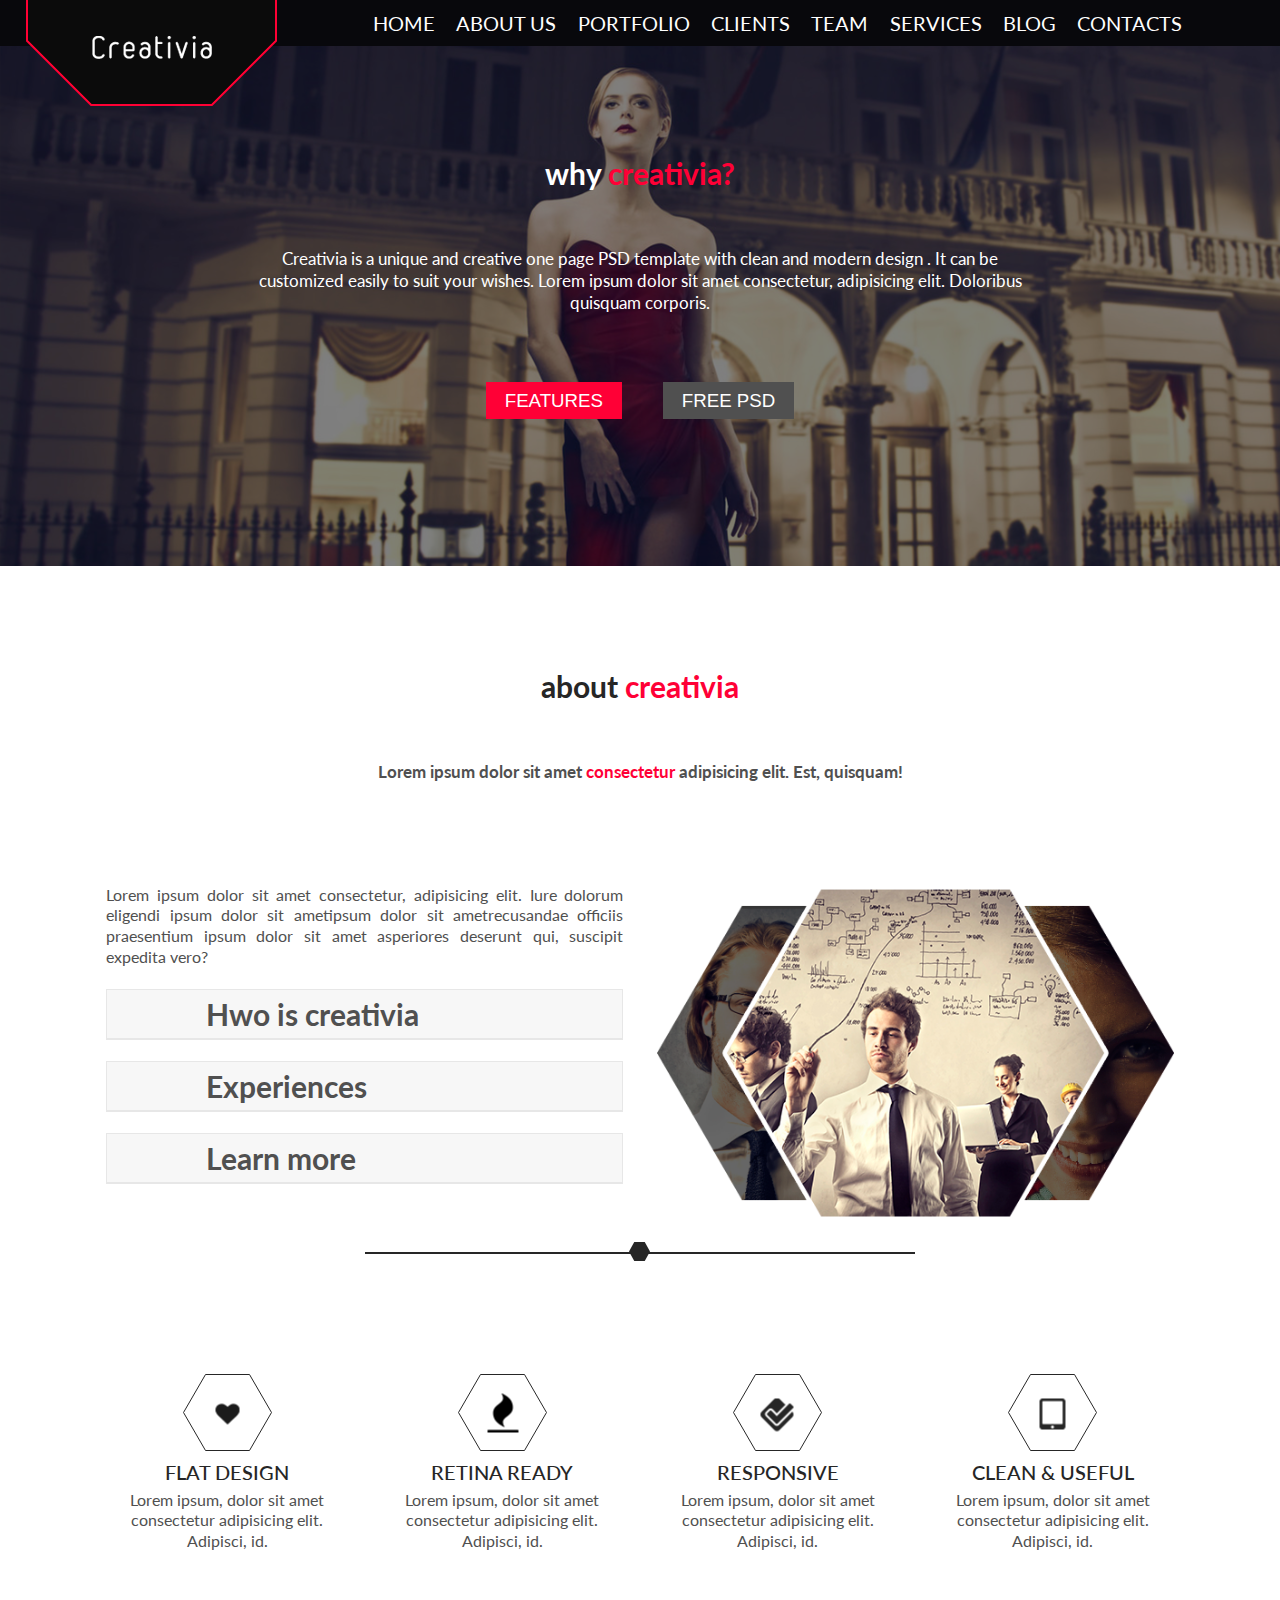
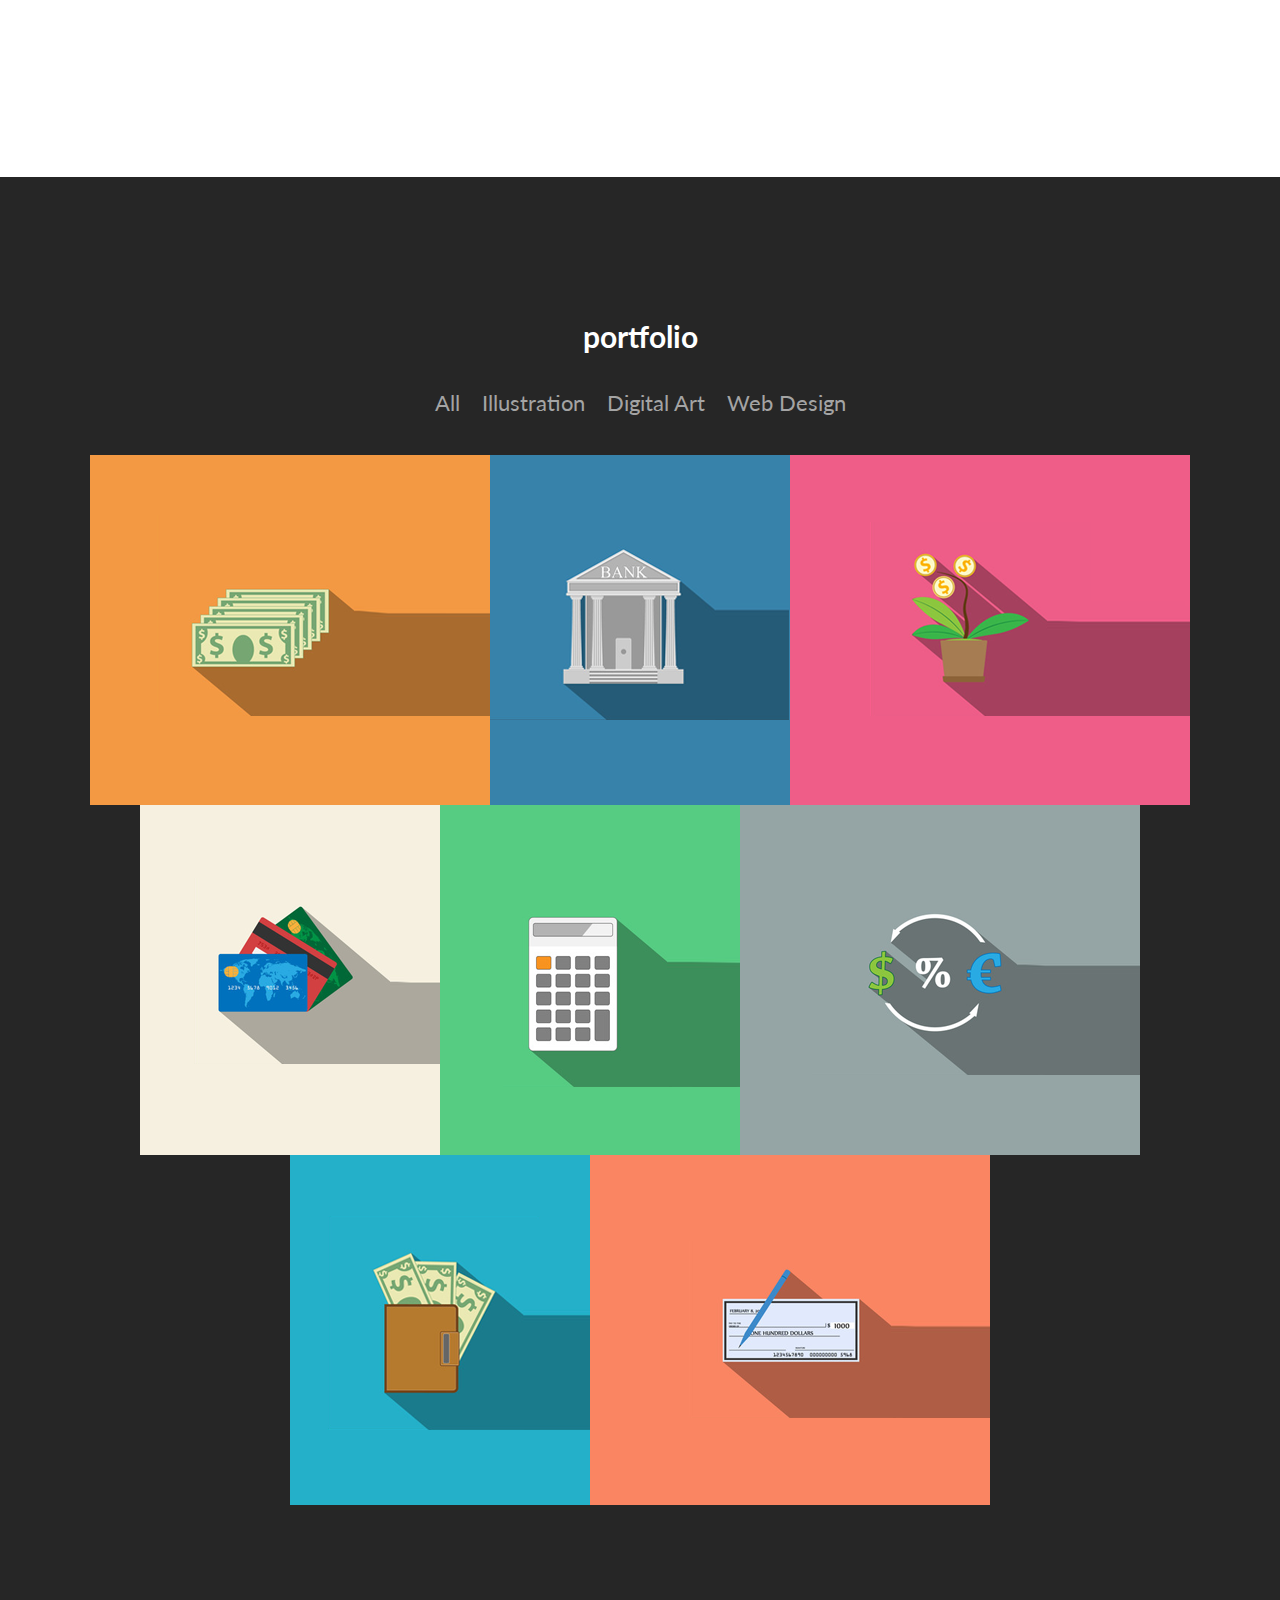
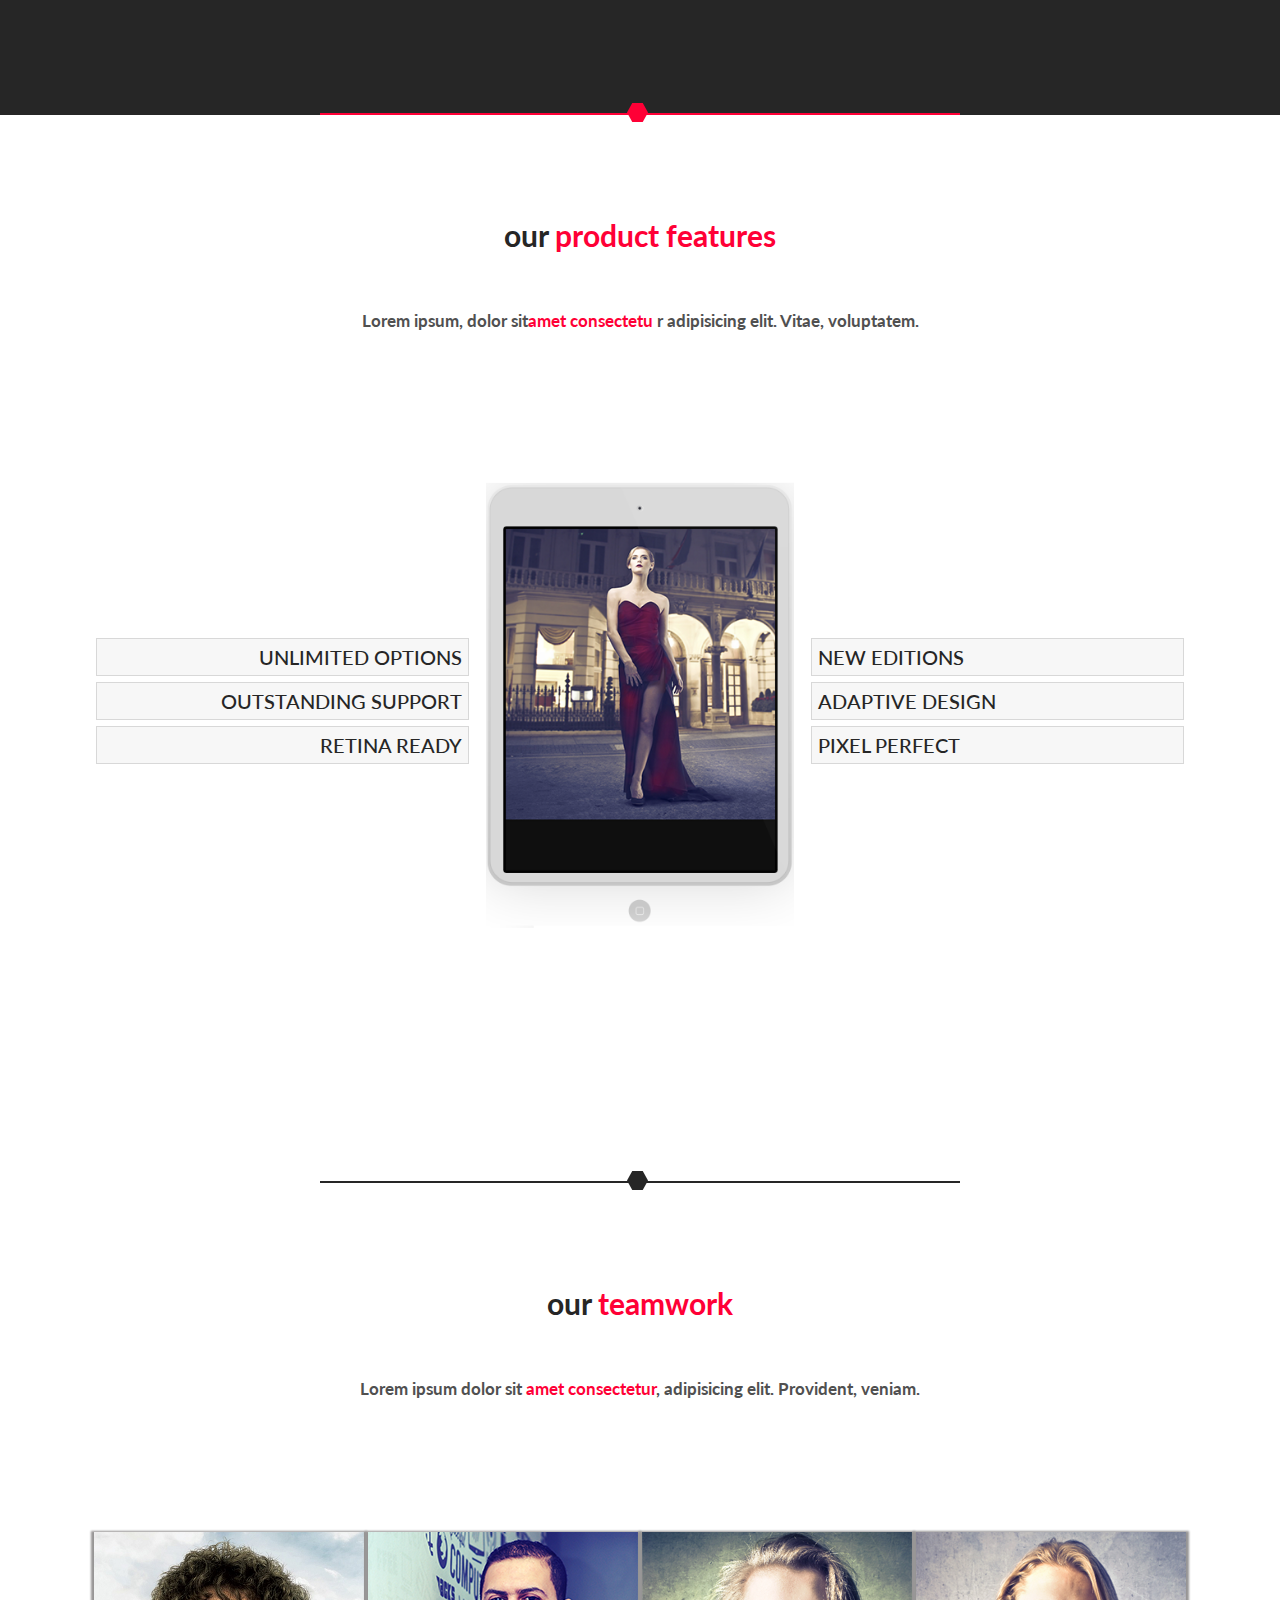
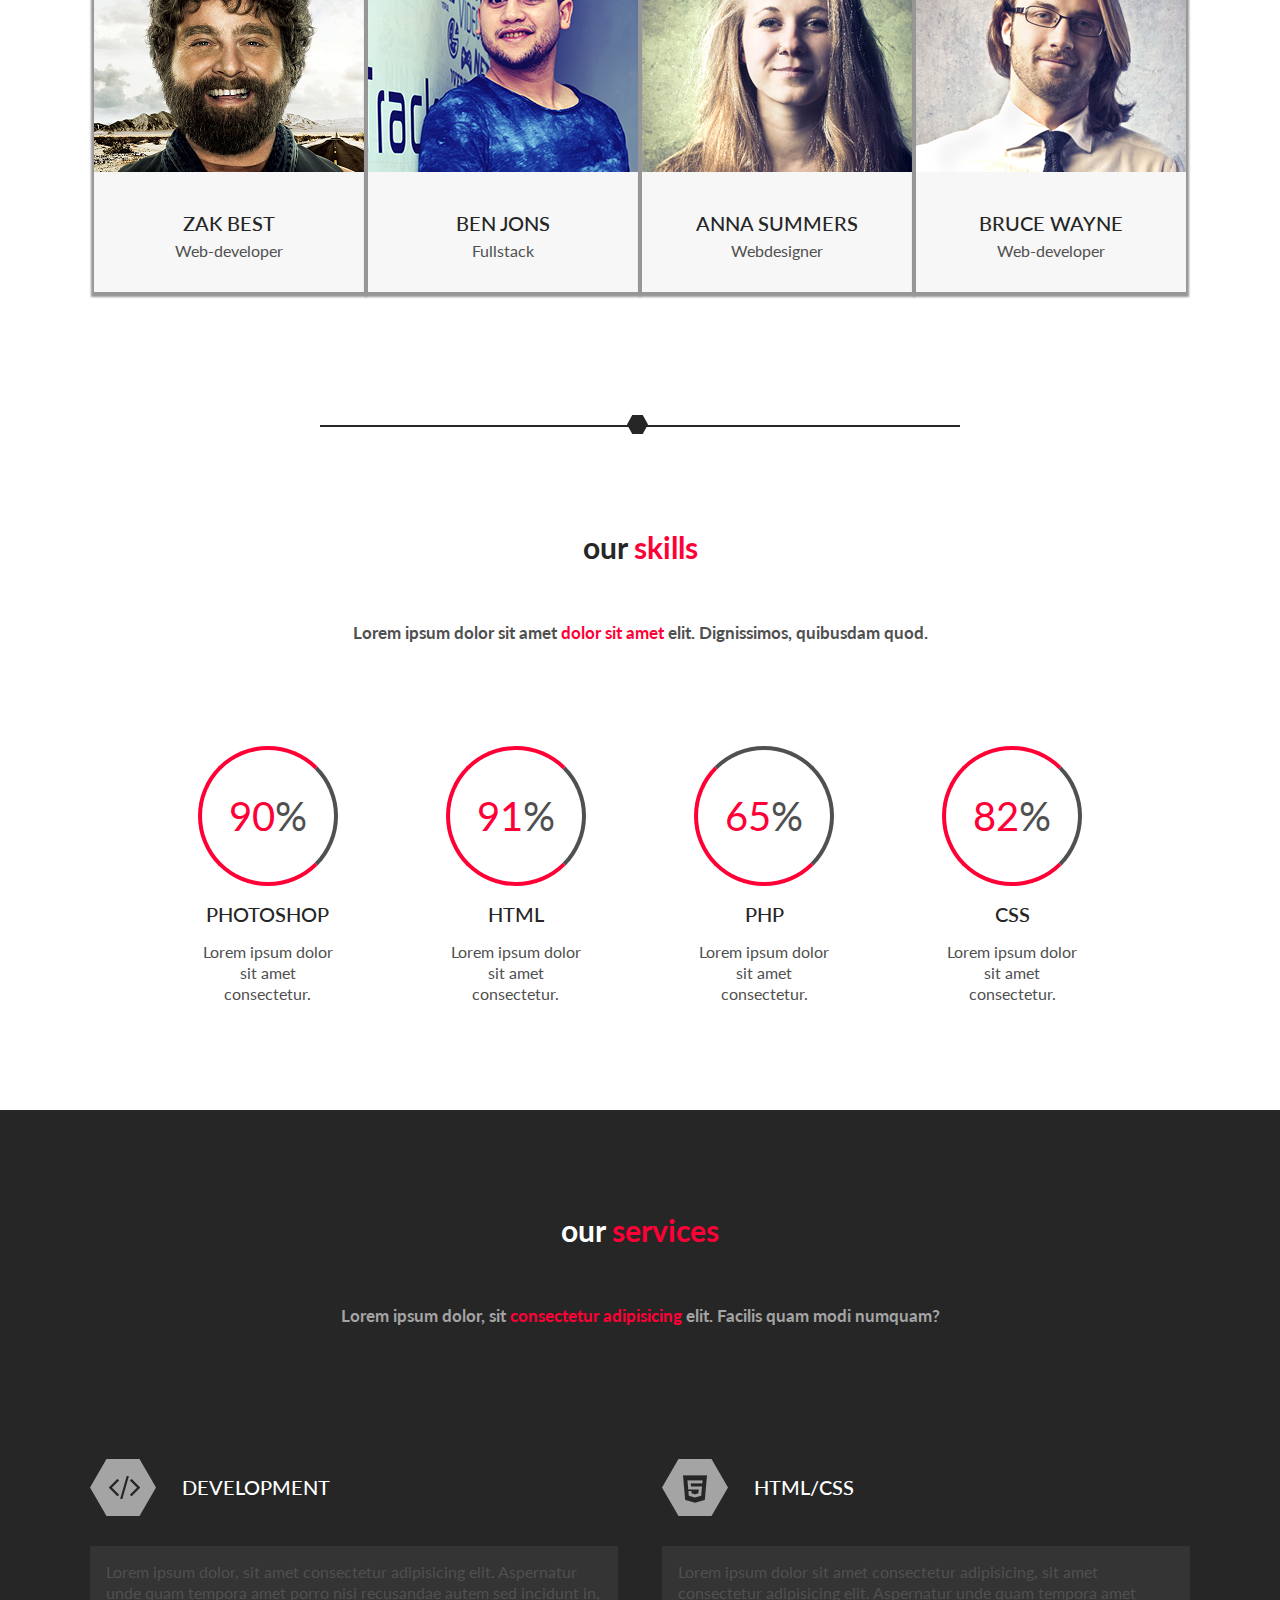
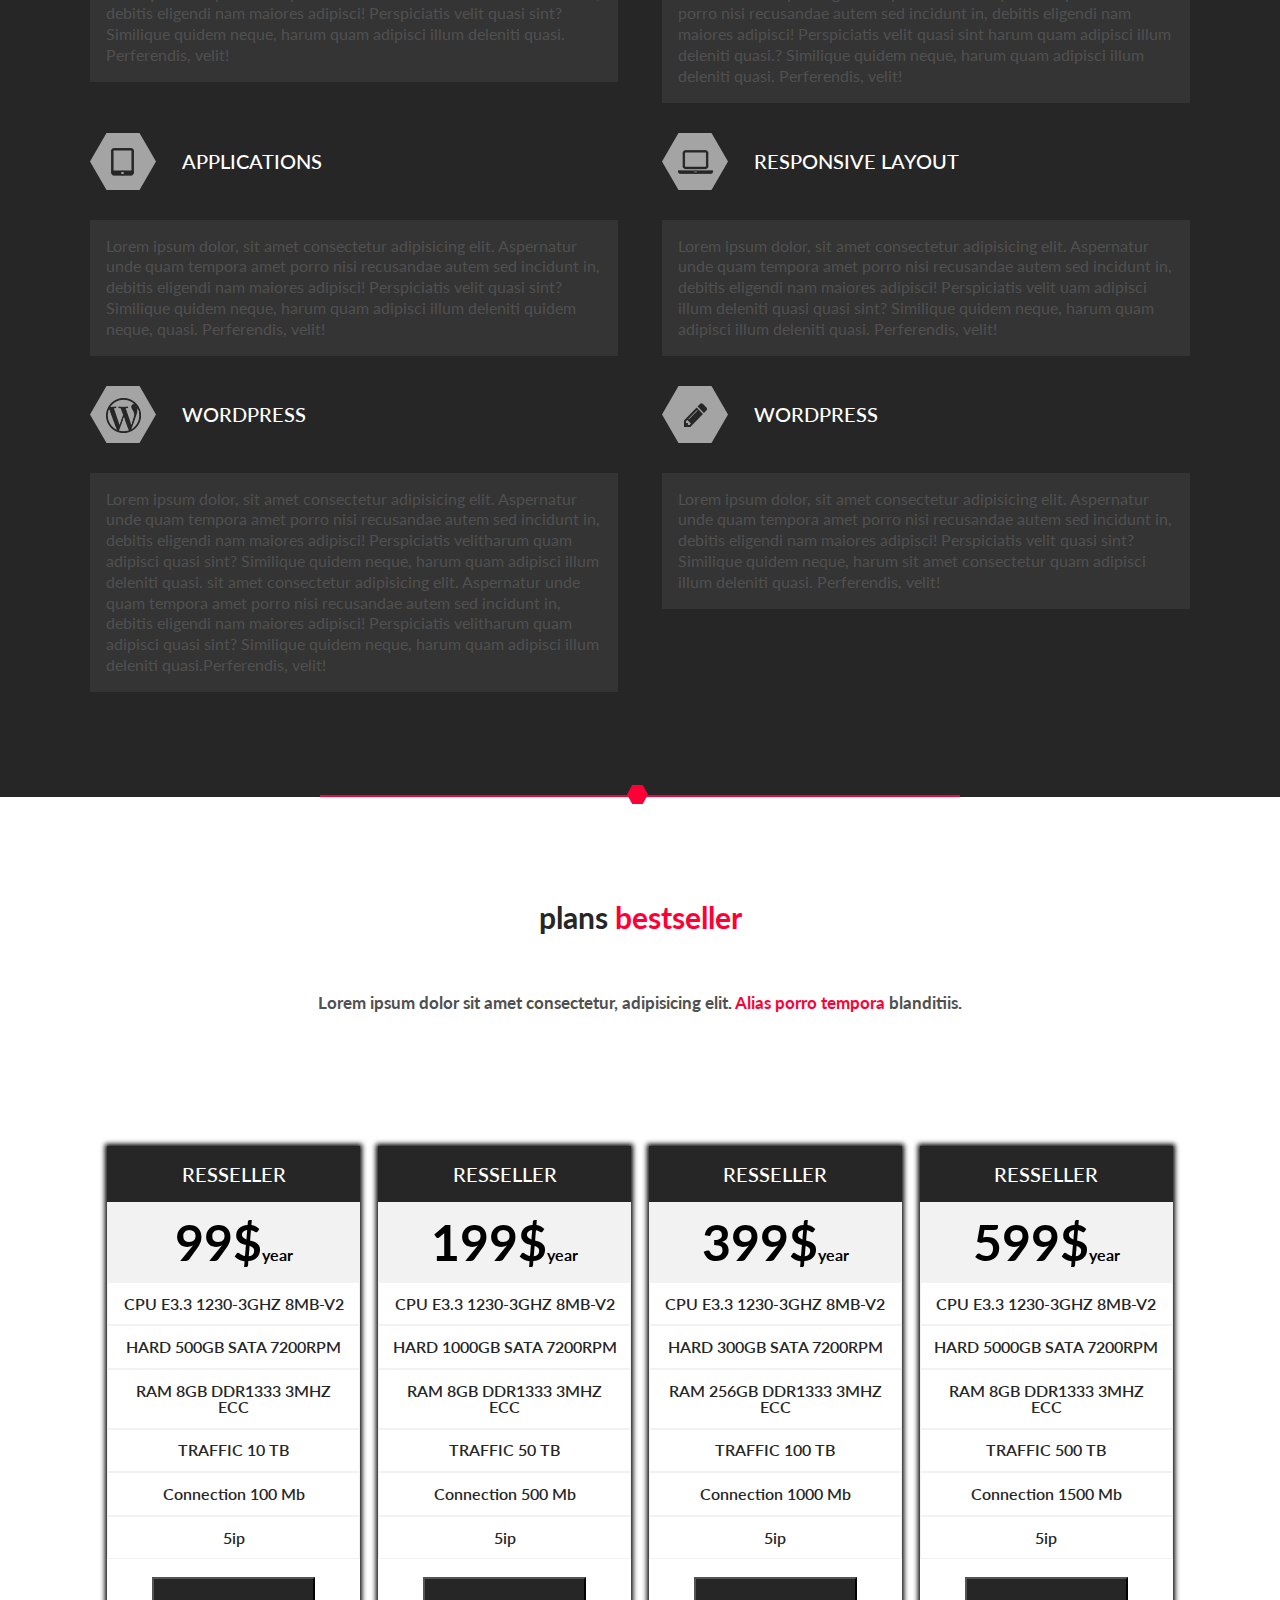
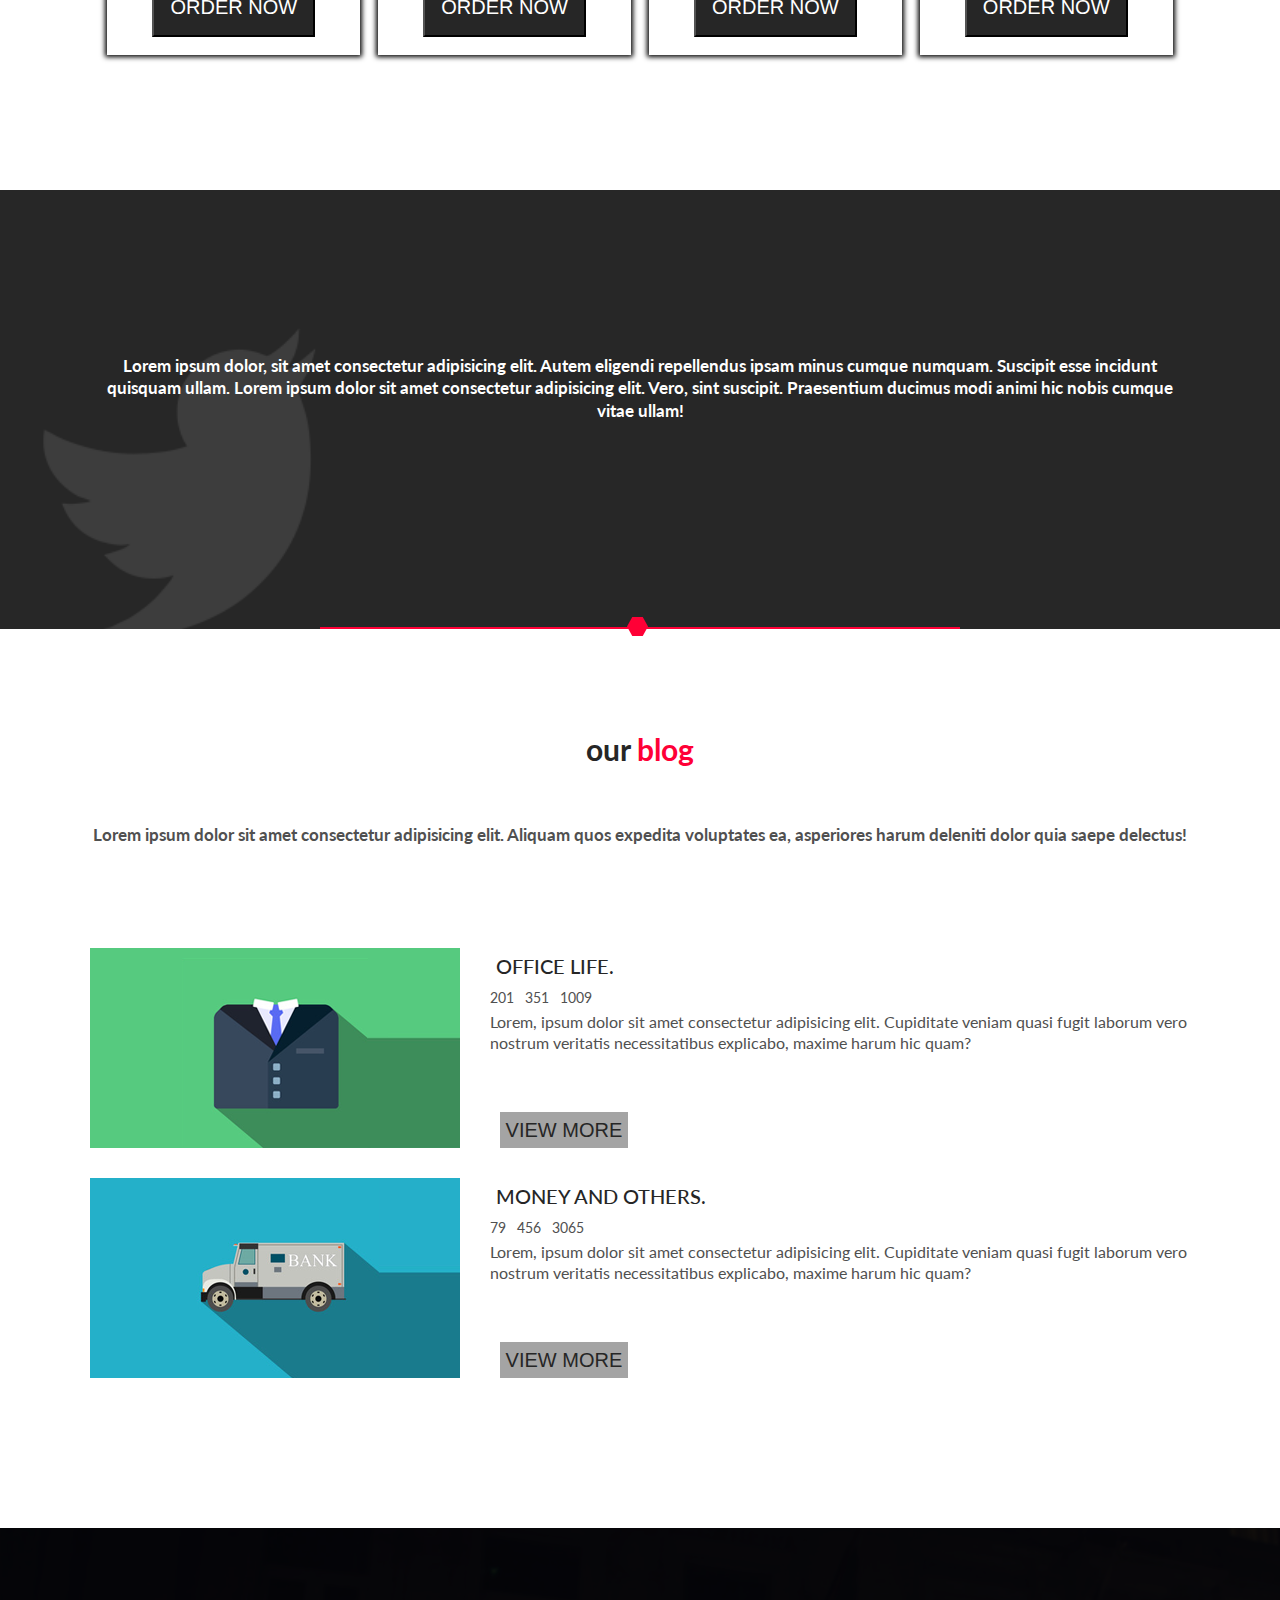
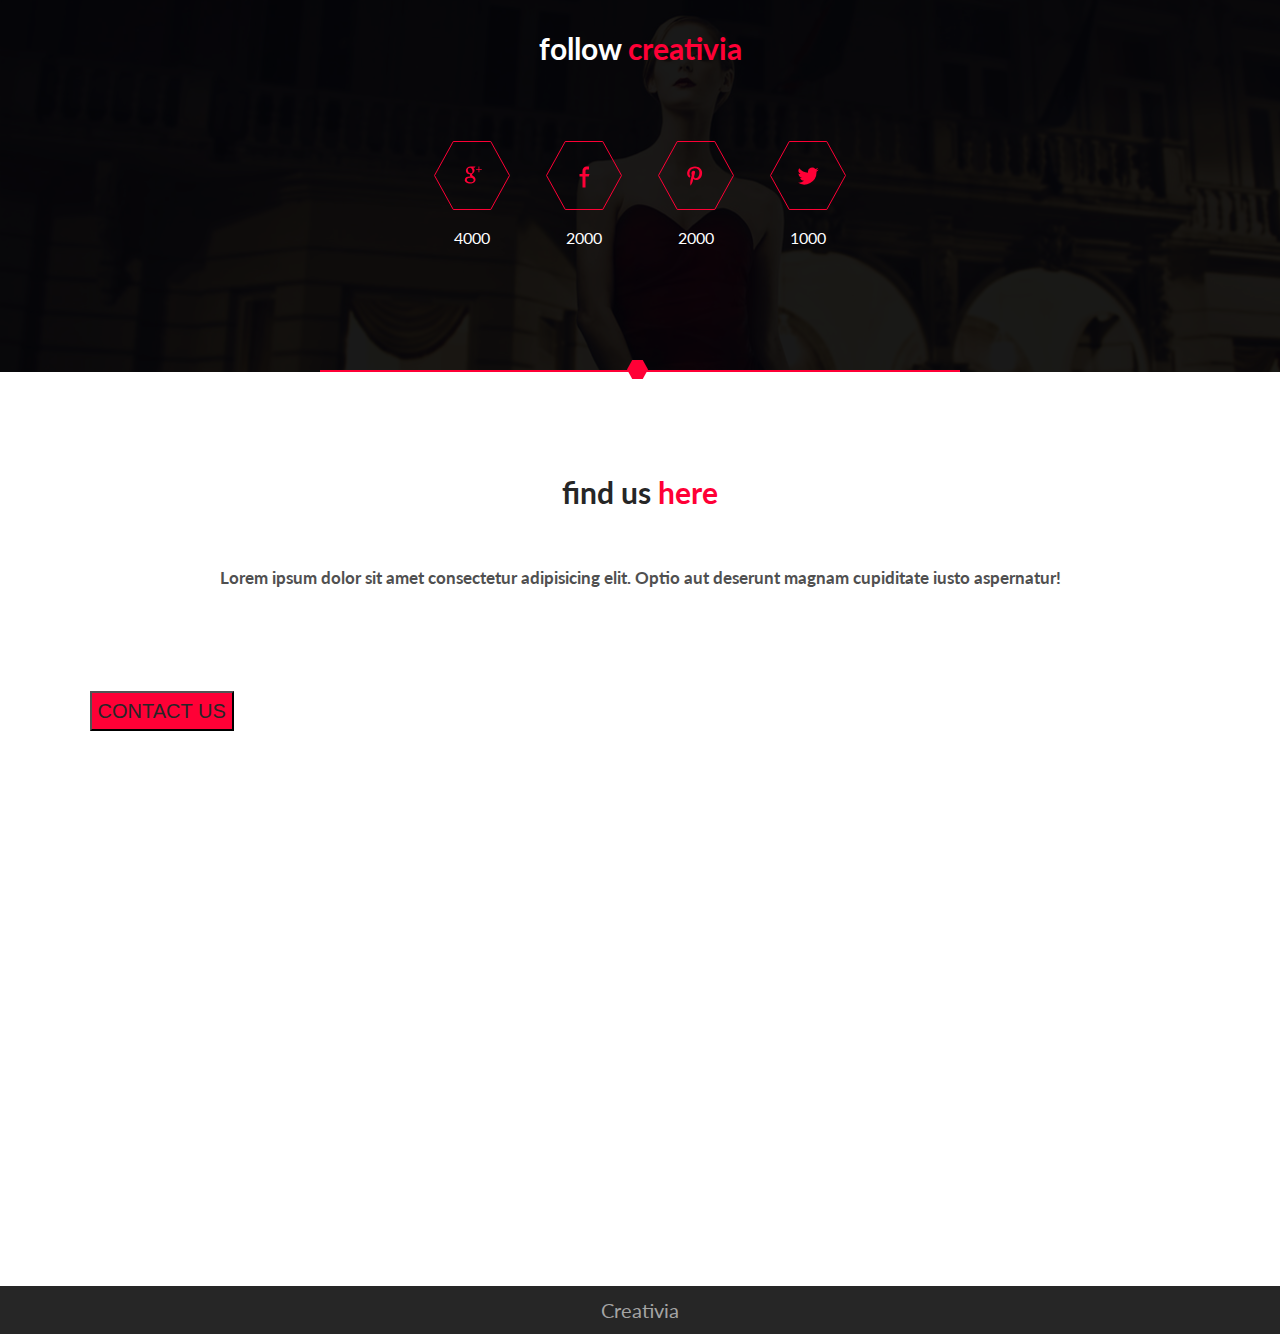
<file: index.html>
<!DOCTYPE html>
<html lang="en">

<head>
    <meta charset="UTF-8">
    <meta name="viewport" content="width=device-width, initial-scale=1.0">
    <link rel="stylesheet" href="https://use.fontawesome.com/releases/v5.15.1/css/all.css"
        integrity="sha384-vp86vTRFVJgpjF9jiIGPEEqYqlDwgyBgEF109VFjmqGmIY/Y4HV4d3Gp2irVfcrp" crossorigin="anonymous">
        <link rel="preconnect" href="https://fonts.gstatic.com">
        <link href='http://fonts.googleapis.com/css?family=Lato&subset=latin,latin-ext' rel='stylesheet' type='text/css'>
        <link rel="preconnect" href="https://fonts.gstatic.com">
        <link href="https://fonts.googleapis.com/css2?family=Roboto&display=swap" rel="stylesheet">
        <link rel="stylesheet" href="./css/main.min.css">
    <title>Creativia</title>
</head>

<body>
        <header class="header">
    <div class="header__container wrapper"> 
        <div class="logo">
            <img class='logo__img' src="./img/logo.png" alt="">
          
        </div>

        <nav class="navigation-menu">
            <div class='navigation-menu__burger ' id='burger'><i class="fas fa-bars"></i></div>
            <ul class="navigation-items hide" id="nav">
                <li class="navigation-items__link"><a class='link' href="#">Home</a></li>
                <li class="navigation-items__link"><a class='link' href="#">About us</a></li>
                <li class="navigation-items__link"><a class='link' href="#">Portfolio</a></li>
                <li class="navigation-items__link"><a  class='link' href="#">Clients</a></li>
                <li class="navigation-items__link"><a class='link' href="#">Team</a></li>
                <li class="navigation-items__link"><a class='link' href="#">Services</a></li>
                <li class="navigation-items__link"><a class='link' href="#">Blog</a></li>
                <li class="navigation-items__link"><a class='link' href="#">Contacts</a></li>
            </ul>
        </nav>
    </div>

</header>
        <main>
            <section class="poster">

    
        <class class="wrapper poster__wrapper">
            <div class="poster__info">
                <h2 class="poster__title title">Why <span class="text-accent">creativia?</span>
                </h2>
                <div class='poster__block-text'>
                    <span>
                        <i class="fas fa-arrow-left arrow"></i>
                    </span>
                    <p class="poster__text title-text">
                        Creativia is a unique and creative one page PSD template with clean and modern design . It can
                        be
                        customized easily to suit your wishes. Lorem ipsum dolor sit amet consectetur, adipisicing elit.
                        Doloribus quisquam corporis.
                    </p>
                    <span><i class="fas fa-arrow-right arrow"></i></span>
                </div>
                <div class="poster__buttons">
                    <button class='poster__btn' id="button1">Features</button>
                    <button class='poster__btn' id="button2">Free PSD</button>
                </div>
            </div>
    </div>
</section>
            <section class="creativia">
    <div class="wrapper">
        <div class="creativia-container">
            <h2 class="title">About <span class='text-accent'>creativia</span> </h2>
            <p class="title-text">
                Lorem ipsum dolor sit amet <span class='text-accent'>consectetur</span> adipisicing elit. Est, quisquam!
            </p>

            <div class="info-menu section-separator-general">
                <ul class="menu" id='creativiaTextInfo'>
                    <li>
                        <p class="menu__text-info text">Lorem ipsum dolor sit amet consectetur, adipisicing elit. Iure
                            dolorum
                            eligendi ipsum dolor sit ametipsum dolor sit ametrecusandae officiis praesentium ipsum dolor
                            sit amet asperiores deserunt qui, suscipit expedita vero?</p>
                    </li>
                    <li class="menu__items">
                        <h4 class="menu__title"><span class="menu__sign"><i class="fas fa-plus-circle"></i>
                                <i class="fas fa-minus-circle display"></i></span> Hwo is creativia</h4>
                        <p class="menu__text-info text display">Lorem ipsum dolor sit amet consectetur adipisicing elit. Laboriosam
                            perferendis rerum fugit
                            sequi voluptates impedit nulla sit sunt ut voluptatibus.</p>
                    </li>
                    <li class="menu__items">
                        <h4 class="menu__title"><span class="menu__sign"><i class="fas fa-plus-circle"></i>
                                <i class="fas fa-minus-circle display"></i></span> Experiences</h4>
                        <p class="menu__text-info text display">Lorem ipsum dolor sit amet consectetur adipisicing elit. Laboriosam
                            perferendis rerum fugit
                            sequi voluptates impedit nulla sit sunt ut voluptatibus.</p>
                    </li>
                    <li class="menu__items">
                        <h4 class="menu__title"><span class="menu__sign"><i class="fas fa-plus-circle"></i>
                                <i class="fas fa-minus-circle display"></i></span> Learn more</h4>
                        <p class="menu__text-info text display">Lorem ipsum dolor sit amet consectetur adipisicing elit. Laboriosam
                            perferendis rerum fugit
                            sequi voluptates impedit nulla sit sunt ut voluptatibus.</p>
                    </li>

                </ul>

                <div class="info-menu__images">
                    <img class="info-menu__images__pic1" src="./img/pictures.png" alt="pic3">
                </div>
  </div>
                <ul class="menu-icons">
                    <li class="menu-icons__items">
                        <a href="#">
                        <svg id="Группа_1" data-name="Группа 1" xmlns="http://www.w3.org/2000/svg" xmlns:xlink="http://www.w3.org/1999/xlink" width="89" height="77" viewBox="0 0 89 77">
                            <defs>
                              <style>
                                .cls-4 {
                                  fill: #fff;
                                  stroke: #262626;
                                  stroke-linejoin: round;
                                  stroke-width: 1px;
                                  fill-rule: evenodd;
                                }
                              </style>
                            </defs>
                            <path id="Shape_2_копия" data-name="Shape 2 копия" class="cls-4" d="M1316,1511l-22-38,22-38h44l22,38-22,38h-44Z" transform="translate(-1293.5 -1434.5)"/>
                            <image id="_4_копия" data-name="4 копия" x="32.5" y="29.5" width="24" height="21" xlink:href="[data-uri]"/>
                        
                        </svg>
                    </a>
 <h4 class='menu-icons__title heading-link'>Flat design</h4>
                         <p class="menu-icons__text text">Lorem ipsum, dolor sit amet consectetur adipisicing elit. Adipisci, id.</p>
                    </li>
                    <li class="menu-icons__items">
                        <a href="#">
                        <svg id="icon" xmlns="http://www.w3.org/2000/svg" xmlns:xlink="http://www.w3.org/1999/xlink"
                            width="89" height="77" viewBox="0 0 89 77">
                            <defs>
                                <style>
                                    .cls-4 {
                                        fill: #fff;
                                        stroke: #262626;
                                        stroke-linejoin: round;
                                        stroke-width: 1px;
                                        fill-rule: evenodd;
                                    }
                                </style>
                            </defs>
                            <path class="cls-4" d="M1128,1642l-22-38,22-38h44l22,38-22,38h-44Z"
                                transform="translate(-1105.5 -1565.5)" />
                            <image id="_1" data-name="1" x="29.5" y="19.5" width="31" height="39"
                                xlink:href="[data-uri]" />
                        </svg>
                    </a>
                        <h4 class='menu-icons__title heading-link'>Retina ready</h4>
                        <p class="menu-icons__text text">Lorem ipsum, dolor sit amet consectetur adipisicing elit. Adipisci, id.</p>
                    </li>

                    <li class="menu-icons__items">
                        <a href="#">
                        <svg id="icon_" data-name="icon " xmlns="http://www.w3.org/2000/svg"
                            xmlns:xlink="http://www.w3.org/1999/xlink" width="89" height="77" viewBox="0 0 89 77">
                            <defs>
                                <style>
                                    .cls-4 {
                                        fill: #fff;
                                        stroke: #262626;
                                        stroke-linejoin: round;
                                        stroke-width: 1px;
                                        fill-rule: evenodd;
                                    }
                                </style>
                            </defs>
                            <path class="cls-4" d="M532,1642l-22-38,22-38h44l22,38-22,38H532Z"
                                transform="translate(-509.5 -1565.5)" />
                            <image id="_3" data-name="3" x="27.5" y="24.5" width="33" height="33"
                                xlink:href="[data-uri]" />
                        </svg>
                    </a>
                        <h4 class='menu-icons__title heading-link'>Responsive</h4>
                        <p class="menu-icons__text text">Lorem ipsum, dolor sit amet consectetur adipisicing elit. Adipisci, id.</p>
                    </li>
                    <li class="menu-icons__items">
                        <a href="#">
                        <svg id="icon" xmlns="http://www.w3.org/2000/svg" xmlns:xlink="http://www.w3.org/1999/xlink"
                            width="89" height="77" viewBox="0 0 89 77">
                            <defs>
                                <style>
                                    .cls-4 {
                                        fill: #fff;
                                        stroke: #262626;
                                        stroke-linejoin: round;
                                        stroke-width: 1px;
                                        fill-rule: evenodd;
                                    }
                                </style>
                            </defs>
                            <path class="cls-4" d="M827,1642l-22-38,22-38h44l22,38-22,38H827Z"
                                transform="translate(-804.5 -1565.5)" />
                            <image id="_2" data-name="2" x="31.5" y="24.5" width="26" height="31"
                                xlink:href="[data-uri]" />
                        </svg>
                    </a>
                        <h4 class='menu-icons__title heading-link'><a href="#">Clean & Useful</a></h4>
                        <p class="menu-icons__text text">Lorem ipsum, dolor sit amet consectetur adipisicing elit. Adipisci, id.</p>
                    </li>
                </ul>
          

        </div>


    </div>
</section>
            <section class="portfolio section-separator-accent">
    <div class="wrapper">
        <h2 class='portfolio__title title'>portfolio</h2>
        <ul class="portfolio__menu">
            <li class="portfolio__menu-items"> <a class='link'href="#">All</a></li>
            <li class="portfolio__menu-items"> <a class='link' href="#">Illustration</a></li>
            <li class="portfolio__menu-items"> <a class='link' href="#">Digital Art</a></li>
            <li class="portfolio__menu-items"> <a class='link' href="#">Web Design</a></li>
        </ul>
       
       
       
       

    </div>
  <div class="portfolio__gallery">
      <img class='group1 group3' src="./img/rectangle1.png" alt="pic1" >
      <img class='group1' src="./img/rectangle2.png" alt="pic2" >
      <img class='group1 group3' src="./img/rectangle3.png" alt="pic3" >
      <img class='group1 ' src="./img/rectangle4.png" alt="pic4" >
      <img class='group2' src="./img/rectangle5.png" alt="pic5" >
      <img class='group2' src="./img/rectangle6.png" alt="pic6" >
      <img class='group2' src="./img/rectangle7.png" alt="pic7">
      <img class='group2' src="./img/rectangle8.png" alt="pic8">

  </div>
</section>
            <section class="product-features section-separator-general">
    <div class="wrapper">
        <h2 class="title">our <span class='text-accent'>product features</span></h2>
        <p class="title-text">Lorem ipsum, dolor sit<span class='text-accent'>amet consectetu</span> r adipisicing elit. Vitae, voluptatem.</p>
   
    <div class='product-features__menu'>
    <ul class="product-features__menu1">
        <a href="#"><li class="product-features__menu-item heading-link">Unlimited options <i class="far fa-check-square"></i>
        </li></a>
        <a href="#"><li class="product-features__menu-item heading-link">Outstanding support <i class="far fa-check-square"></i></li></a>
        <a href="#"><li class="product-features__menu-item heading-link">Retina Ready <i class="far fa-check-square"></i></li></a>
    </ul>
    <ul class="product-features__menu2">
        <a href="#"><li class="product-features__menu-item heading-link"><i class="far fa-check-square"></i> New Editions</li></a>
        <a href="#"><li class="product-features__menu-item heading-link"><i class="far fa-check-square"></i> Adaptive design</li></a>
        <a href="#"><li class="product-features__menu-item heading-link"><i class="far fa-check-square"></i> Pixel perfect</li></a>
    </ul>
     <img class='product-features__img' src="./img/mockup.png" alt="ipad">
</div> 
</div>
</section>

            <section class="our-team section-separator-general">
    <div class="wrapper">
        <h2 class="title">our <span class="text-accent">teamwork</span></h2>
            <p class="title-text">
                Lorem ipsum dolor sit <span class='text-accent'>amet consectetur</span>, adipisicing elit. Provident, veniam.
            </p>
            <ul class="profiles">
                <li class="profiles__item">
                    <img src="./img/person11.png" alt="worker1" width="270px" height="240px">
                    <div class="profiles__item-info--hover">
                        <a class="profiles__item-info-contact-link" href="#"> <i class="fab fa-facebook-square"></i></a>
                        <a class="profiles__item-info-contact-link" href="#"><i class="fab fa-twitter-square"></i></a>
                        <a class="profiles__item-info-contact-link" href="#"><i class="fab fa-google-plus-square"></i></a>
                       
                        
                        
                    </div>
                    <div class="profiles__item-info">
                        <span class='profiles__item-info-name heading-link'>Zak Best</span>
                        <span class='text'>Web-developer</span>
                    </div>

                </li>
                <li class="profiles__item">
                    <img src="./img/person2.png" alt="worker2"  width="270px" height="240px">
                    <div class="profiles__item-info--hover">
                        <a class="profiles__item-info-contact-link" href="#"> <i class="fab fa-facebook-square"></i></a>
                        <a class="profiles__item-info-contact-link" href="#"><i class="fab fa-twitter-square"></i></a>
                        <a class="profiles__item-info-contact-link" href="#"><i class="fab fa-google-plus-square"></i></a>
                    </div>
                    <div class="profiles__item-info">
                        <span class='profiles__item-info-name heading-link'>Ben Jons</span>
                        <span class='text'>Fullstack</span>
                    </div>
                </li>
                <li class="profiles__item">
                    <img src="./img/person3.png" alt="worker3"  width="270px" height="240px">
                    <div class="profiles__item-info--hover">
                        <a class="profiles__item-info-contact-link" href="#"> <i class="fab fa-facebook-square"></i></a>
                        <a class="profiles__item-info-contact-link" href="#"><i class="fab fa-twitter-square"></i></a>
                        <a class="profiles__item-info-contact-link" href="#"><i class="fab fa-google-plus-square"></i></a>
                    </div>
                    <div class="profiles__item-info">
                        <span class='profiles__item-info-name heading-link'>Anna Summers</span>
                        <span class='text'>Webdesigner</span>
                    </div>
                </li>
                <li class="profiles__item">
                    <img src="./img/person4.png" alt="worker4"  width="270px" height="240px">
                    <div class="profiles__item-info--hover">
                        <a class="profiles__item-info-contact-link" href="#"> <i class="fab fa-facebook-square"></i></a>
                        <a class="profiles__item-info-contact-link" href="#"><i class="fab fa-twitter-square"></i></a>
                        <a class="profiles__item-info-contact-link" href="#"><i class="fab fa-google-plus-square"></i></a>
                    </div>
                    <div class="profiles__item-info">
                        <span class='profiles__item-info-name heading-link'>Bruce Wayne</span>
                        <span class='text'>Web-developer</span>
                    </div>
                </li>
            </ul>
        </h2>
    </div>
</section>
            <section class="skills">
    <div class="wrapper">
        <h2 class="title">our <span class='text-accent'>skills</span></h2>
        <p class="title-text">Lorem ipsum dolor sit amet <span class='text-accent'> dolor sit amet</span> elit. Dignissimos, quibusdam quod.</p>
       
        <ul class="skills__rating">
            <li class="rating-item">
                <div class="rating-item__percent"><span class="text-accent">90</span>%</div>
                <h4 class='rating-item__title heading-link'>Photoshop</h4>
                <p class='text'>Lorem ipsum dolor sit amet consectetur.</p>
            </li>
            <li class="rating-item">
                <div class="rating-item__percent"><span class="text-accent">91</span>%</div>
                <h4 class='rating-item__title heading-link'>HTML</h4>
                <p class='text'>Lorem ipsum dolor sit amet consectetur.</p>
            </li>
            <li class="rating-item">
                <div class="rating-item__percent part"><span class="text-accent">65</span>%</div>
                <h4 class='rating-item__title heading-link'>PHP</h4>
                <p class='text'>Lorem ipsum dolor sit amet consectetur.</p>
            </li>
            <li class="rating-item">
                <div class="rating-item__percent"><span class="text-accent">82</span>%</div>
                <h4 class='rating-item__title heading-link'>CSS</h4>
                <p class='text'>Lorem ipsum dolor sit amet consectetur.</p>
            </li>
        </ul>
    </div>
</section>
            <section class="services section-separator-accent">
    <div class="wrapper">
        <h2 class="services__title title">
            Our <span class="services__title text-accent">services</span>
        </h2>
        <p class="services__text title-text">
            Lorem ipsum dolor, sit <span class="text-accent">consectetur adipisicing</span>  elit. Facilis quam modi numquam?
        </p>
        <ul class="services-items">
            <li class="services-items__info">
                    <a class="services-items__title-link" href="#">
                      <svg id="Группа2" xmlns="http://www.w3.org/2000/svg" xmlns:xlink="http://www.w3.org/1999/xlink" width="66" height="57" viewBox="0 0 66 57">
                        <defs>
                          <style>
                            .cls-3 {
                              fill: #a4a4a4;
                              fill-rule: evenodd;
                            }
                          </style>
                        </defs>
                        <path id="Shape_2_копия" data-name="Shape 2 копия" class="cls-3" d="M1166.5,6297l-16.5-28.5,16.5-28.5h33l16.5,28.5-16.5,28.5h-33Z" transform="translate(-1150 -6240)"/>
                        <image id="_1_копия" data-name="1 копия" x="19" y="17" width="31" height="23" xlink:href="[data-uri]"/>
                      </svg>
                      <span class="heading-link">Development</span>
                     </a>
                <p class="services-items__text text">Lorem ipsum dolor, sit amet consectetur adipisicing elit. Aspernatur unde quam tempora amet porro nisi recusandae autem sed incidunt in, debitis eligendi nam maiores adipisci! Perspiciatis velit quasi sint? Similique quidem neque, harum quam adipisci illum deleniti quasi. Perferendis, velit!</p>
            </li>
            <li class="services-items__info">
              <a class="services-items__title-link" href="#">
              <svg id="icon_" data-name="icon " xmlns="http://www.w3.org/2000/svg" xmlns:xlink="http://www.w3.org/1999/xlink" width="66" height="57" viewBox="0 0 66 57">
                  <defs>
                    <style>
                      .cls-3 {
                        fill: #a4a4a4;
                        fill-rule: evenodd;
                      }
                    </style>
                  </defs>
                  <path class="cls-3" d="M732.5,6327L716,6298.5l16.5-28.5h33l16.5,28.5L765.5,6327h-33Z" transform="translate(-716 -6270)"/>
                  <image id="_1" data-name="1" x="21" y="16" width="24" height="28" xlink:href="[data-uri]"/>
                </svg>
                <span class="heading-link">HTML/CSS</span>
               </a>
          <p class="services-items__text text">Lorem ipsum dolor sit amet consectetur adipisicing, sit amet consectetur adipisicing elit. Aspernatur unde quam tempora amet porro nisi recusandae autem sed incidunt in, debitis eligendi nam maiores adipisci! Perspiciatis velit quasi sint harum quam adipisci illum deleniti quasi.? Similique quidem neque, harum quam adipisci illum deleniti quasi. Perferendis, velit!</p>
      </li>
            <li class="services-items__info">
                <a class="services-items__title-link" href="#">
                    <svg id="icon" xmlns="http://www.w3.org/2000/svg" xmlns:xlink="http://www.w3.org/1999/xlink" width="66" height="57" viewBox="0 0 66 57">
                        <defs>
                          <style>
                            .cls-3 {
                              fill: #a4a4a4;
                              fill-rule: evenodd;
                            }
                          </style>
                        </defs>
                        <path class="cls-3" d="M732.5,6591L716,6562.5l16.5-28.5h33l16.5,28.5L765.5,6591h-33Z" transform="translate(-716 -6534)"/>
                        <image id="_1" data-name="1" x="21" y="15" width="23" height="28" xlink:href="[data-uri]"/>
                      </svg>
                  <span class="heading-link">Applications</span>
                 </a>
            <p class="services-items__text text">Lorem ipsum dolor, sit amet consectetur adipisicing elit. Aspernatur unde quam tempora amet porro nisi recusandae autem sed incidunt in, debitis eligendi nam maiores adipisci! Perspiciatis velit quasi sint? Similique quidem neque, harum quam adipisci illum deleniti quidem neque, quasi. Perferendis, velit!</p>
        </li>
        <li class="services-items__info">
            <a class="services-items__title-link" href="#">
                <svg id="icon" xmlns="http://www.w3.org/2000/svg" xmlns:xlink="http://www.w3.org/1999/xlink" width="66" height="57" viewBox="0 0 66 57">
                    <defs>
                      <style>
                        .cls-3 {
                          fill: #a4a4a4;
                          fill-rule: evenodd;
                        }
                      </style>
                    </defs>
                    <path class="cls-3" d="M732.5,6855L716,6826.5l16.5-28.5h33l16.5,28.5L765.5,6855h-33Z" transform="translate(-716 -6798)"/>
                    <image id="_1" data-name="1" x="16" y="17" width="35" height="24" xlink:href="[data-uri]"/>
                  </svg>
              <span class="heading-link">Responsive layout</span>
             </a>
        <p class="services-items__text text">Lorem ipsum dolor, sit amet consectetur adipisicing elit. Aspernatur unde quam tempora amet porro nisi recusandae autem sed incidunt in, debitis eligendi nam maiores adipisci! Perspiciatis velit uam adipisci illum deleniti quasi quasi sint? Similique quidem neque, harum quam adipisci illum deleniti quasi. Perferendis, velit!</p>
    </li>
    <li class="services-items__info">
        <a class="services-items__title-link" href="#">
            <svg id="icon" xmlns="http://www.w3.org/2000/svg" xmlns:xlink="http://www.w3.org/1999/xlink" width="66" height="57" viewBox="0 0 66 57">
                <defs>
                  <style>
                    .cls-3 {
                      fill: #a4a4a4;
                      fill-rule: evenodd;
                    }
                  </style>
                </defs>
                <path class="cls-3" d="M132.5,6591L116,6562.5l16.5-28.5h33l16.5,28.5L165.5,6591h-33Z" transform="translate(-116 -6534)"/>
                <image id="_1" data-name="1" x="16" y="12" width="35" height="35" xlink:href="[data-uri]"/>
              </svg>
          <span class="heading-link">Wordpress</span>
         </a>
    <p class="services-items__text text">Lorem ipsum dolor, sit amet consectetur adipisicing elit. Aspernatur unde quam tempora amet porro nisi recusandae autem sed incidunt in, debitis eligendi nam maiores adipisci! Perspiciatis velitharum quam adipisci quasi sint? Similique quidem neque, harum quam adipisci illum deleniti quasi. sit amet consectetur adipisicing elit. Aspernatur unde quam tempora amet porro nisi recusandae autem sed incidunt in, debitis eligendi nam maiores adipisci! Perspiciatis velitharum quam adipisci quasi sint? Similique quidem neque, harum quam adipisci illum deleniti quasi.Perferendis, velit!</p>
</li>
<li class="services-items__info">
  <a class="services-items__title-link" href="#">
    <svg id="icon" xmlns="http://www.w3.org/2000/svg" xmlns:xlink="http://www.w3.org/1999/xlink" width="66" height="57" viewBox="0 0 66 57">
      <defs>
        <style>
          .cls-3 {
            fill: #a4a4a4;
            fill-rule: evenodd;
          }
        </style>
      </defs>
      <path class="cls-3" d="M132.5,6855L116,6826.5l16.5-28.5h33l16.5,28.5L165.5,6855h-33Z" transform="translate(-116 -6798)"/>
      <image id="_1" data-name="1" x="22" y="17" width="23" height="24" xlink:href="[data-uri]"/>
    </svg>
    <span class="heading-link">Wordpress</span>
   </a>
<p class="services-items__text text">Lorem ipsum dolor, sit amet consectetur adipisicing elit. Aspernatur unde quam tempora amet porro nisi recusandae autem sed incidunt in, debitis eligendi nam maiores adipisci! Perspiciatis velit quasi sint? Similique quidem neque, harum sit amet consectetur quam adipisci illum deleniti quasi. Perferendis, velit!</p>
</li>
        </ul>
</section>
            <section class="bestseller">
    <div class="wrapper">
    <h2 class="title">Plans <span class="text-accent">bestseller</span></h2>
   <p class="title-text">Lorem ipsum dolor sit amet consectetur, adipisicing elit. <span class="text-accent">Alias porro tempora</span> blanditiis.</p> 
<ul class="bestseller__prices-list">
    <li class="prices-list-items">
        <p class="heading-link">Resseller</p>
        <p class="prices-list-items__price">99$</p>
        <p class="prices-list-items__tehnical-info">Cpu E3.3 1230-3GHz 8mb-v2</p>
        <p class="prices-list-items__tehnical-info">Hard 500gb sata 7200rpm</p>
        <p class="prices-list-items__tehnical-info">Ram 8gb ddr1333 3mhz ecc</p>
        <p class="prices-list-items__tehnical-info">Traffic 10 tb</p>
        <p class="prices-list-items__tehnical-info tehnical-info2">Connection 100 mb</p>
        <p class="prices-list-items__tehnical-info tehnical-info2">5ip</p>
        <p class="prices-list-items__order-btn"><button class="heading-link">Order now</button></p>
    </li>
    <li class="prices-list-items">
        <p class="heading-link">Resseller</p>
        <p class="prices-list-items__price">199$</p>
        <p class="prices-list-items__tehnical-info">Cpu E3.3 1230-3GHz 8mb-v2</p>
        <p class="prices-list-items__tehnical-info">Hard 1000gb sata 7200rpm</p>
        <p class="prices-list-items__tehnical-info">Ram 8gb ddr1333 3mhz ecc</p>
        <p class="prices-list-items__tehnical-info">Traffic 50 tb</p>
        <p class="prices-list-items__tehnical-info tehnical-info2">Connection 500 mb</p>
        <p class="prices-list-items__tehnical-info tehnical-info2">5ip</p>
        <p class="prices-list-items__order-btn"><button class="heading-link">Order now</button></p>
    </li>
    <li class="prices-list-items">
        <p class="heading-link">Resseller</p>
        <p class="prices-list-items__price">399$</p>
        <p class="prices-list-items__tehnical-info">Cpu E3.3 1230-3GHz 8mb-v2</p>
        <p class="prices-list-items__tehnical-info">Hard 300gb sata 7200rpm</p>
        <p class="prices-list-items__tehnical-info">Ram 256gb ddr1333 3mhz ecc</p>
        <p class="prices-list-items__tehnical-info">Traffic 100 tb</p>
        <p class="prices-list-items__tehnical-info tehnical-info2">Connection 1000 mb</p>
        <p class="prices-list-items__tehnical-info tehnical-info2">5ip</p>
        <p class="prices-list-items__order-btn"><button class="heading-link">Order now</button></p>
    </li>
    <li class="prices-list-items">
        <p class="heading-link">Resseller</p>
        <p class="prices-list-items__price">599$</p>
        <p class="prices-list-items__tehnical-info">Cpu E3.3 1230-3GHz 8mb-v2</p>
        <p class="prices-list-items__tehnical-info">Hard 5000gb sata 7200rpm</p>
        <p class="prices-list-items__tehnical-info">Ram 8gb ddr1333 3mhz ecc</p>
        <p class="prices-list-items__tehnical-info">Traffic 500 tb</p>
        <p class="prices-list-items__tehnical-info tehnical-info2">Connection 1500 mb</p>
        <p class="prices-list-items__tehnical-info tehnical-info2">5ip</p>
        <p  class="prices-list-items__order-btn"><button class="heading-link">Order now</button></p>
    </li>
</ul>
</div>
</section>
 
            <section class="separator section-separator-accent">
    <div class="wrapper">
        <h2 class="title "><i class="fab fa-twitter text-accent"></i></h2> 
        <p class="title-text">Lorem ipsum dolor, sit amet consectetur adipisicing elit. Autem eligendi repellendus ipsam minus cumque numquam. Suscipit esse incidunt quisquam ullam.
            Lorem ipsum dolor sit amet consectetur adipisicing elit. Vero, sint suscipit. Praesentium ducimus modi animi hic nobis cumque vitae ullam!</p>
    </div>
</section>


 
            <section class="blog">
    <div class="wrapper">
        <h2 class="title">Our <span class="text-accent">Blog</span></h2>
        <p class="title-text">Lorem ipsum dolor sit amet consectetur adipisicing elit. Aliquam quos expedita voluptates ea, asperiores harum deleniti dolor quia saepe delectus!</p>
   <ul class="blog-content-items" id='blogItems'>
       <li class="blog-content-items__item">
           <img class="blog-content-items__item-img" src="./img/blog1.png" alt="blog-pic1" height="200px" >
           <div class="blog-content-items__item-info">
               <h4 class="heading-link">Office life.</h4>
               <p class="blog-content-items__item-signs"><i class="fas fa-user-alt">201</i><i class="fas fa-comment item-sign">351</i><i class="fas fa-eye">1009</i></p>
               <div class="blog-content-items__item-text text">
                   <p >Lorem, ipsum dolor sit amet consectetur adipisicing elit. Cupiditate veniam quasi  fugit laborum vero nostrum veritatis necessitatibus explicabo, maxime harum hic quam?</p>
                    <p class="display">Lorem ipsum dolor sit amet consectetur adipisicing elit. Molestias, iste nisi. Quo, ipsum dolorem sed facere laborum aliquid ab dicta nobis ullam vitae ratione culpa asperiores est aut expedita omnis similique eveniet. Laudantium ipsam libero veniam dolorum itaque.</p></div>
               
               <button class="blog-content-items__btn heading-link">View more</button>
            </div>
       </li>
       <li class="blog-content-items__item">
        <img class="blog-content-items__item-img" src="./img/blog2.png" alt="blog-pic2" height="200px"  >
        <div class="blog-content-items__item-info">
            <h4 class="heading-link">Money and others.</h4>
            <p class="blog-content-items__item-signs"><i class="fas fa-user-alt">79</i><i class="fas fa-comment item-sign">456</i><i class="fas fa-eye">3065</i></p>
            <div class="blog-content-items__item-text text">
                <p >Lorem, ipsum dolor sit amet consectetur adipisicing elit. Cupiditate veniam quasi  fugit laborum vero nostrum veritatis necessitatibus explicabo, maxime harum hic quam?</p>
                 <p class="display">Lorem ipsum dolor sit amet consectetur adipisicing elit. Molestias, iste nisi. Quo, ipsum dolorem sed facere laborum aliquid ab dicta nobis ullam vitae ratione culpa asperiores est aut expedita omnis similique eveniet. Laudantium ipsam libero veniam dolorum itaque.</p></div>
            
            <button class="blog-content-items__btn heading-link">View more</button>
         </div>
    </li>
    <li class="blog-content-items__item display">
        <img class="blog-content-items__item-img" src="./img/blog4.jpg" alt="blog-pic3" height="200px"  >
        <div class="blog-content-items__item-info">
            <h4 class="heading-link">Modern computers.</h4>
            <p class="blog-content-items__item-signs"><i class="fas fa-user-alt">111</i><i class="fas fa-comment item-sign">134</i><i class="fas fa-eye">2034</i></p>
            <div class="blog-content-items__item-text text">
                <p >Lorem, ipsum dolor sit amet consectetur adipisicing elit. Cupiditate veniam quasi  fugit laborum vero nostrum veritatis necessitatibus explicabo, maxime harum hic quam?</p>
                 <p class="display">Lorem ipsum dolor sit amet consectetur adipisicing elit. Molestias, iste nisi. Quo, ipsum dolorem sed facere laborum aliquid ab dicta nobis ullam vitae ratione culpa asperiores est aut expedita omnis similique eveniet. Laudantium ipsam libero veniam dolorum itaque.</p></div>
            
            <button class="blog-content-items__btn heading-link">View more</button>
         </div>
    </li>
    <li class="blog-content-items__item display">
        <img class="blog-content-items__item-img" src="./img/blog3.jpg" alt="blog-pic4" height="200px"  >
        <div class="blog-content-items__item-info">
            <h4 class="heading-link">Best life.</h4>
            <p class="blog-content-items__item-signs"><i class="fas fa-user-alt">411</i><i class="fas fa-comment item-sign">139</i><i class="fas fa-eye">2004</i></p>
            <div class="blog-content-items__item-text text">
                <p >Lorem, ipsum dolor sit amet consectetur adipisicing elit. Cupiditate veniam quasi  fugit laborum vero nostrum veritatis necessitatibus explicabo, maxime harum hic quam?</p>
                 <p class="display">Lorem ipsum dolor sit amet consectetur adipisicing elit. Molestias, iste nisi. Quo, ipsum dolorem sed facere laborum aliquid ab dicta nobis ullam vitae ratione culpa asperiores est aut expedita omnis similique eveniet. Laudantium ipsam libero veniam dolorum itaque.</p></div>
            
            <button class="blog-content-items__btn heading-link">View more</button>
         </div>
    </li>
   </ul>
   <div class="show-more"><i class="fas fa-arrow-circle-down"></i><i class="fas fa-arrow-circle-up display"></i></div>

    </div>
</section>
            <section class="follow-creativia section-separator-accent">
    
    <div class="wrapper">
        <h2 class="title">
            Follow
            <span class="text-accent">Creativia</span>
        </h2>
        <ul class="follow-creativia__link-items">
            <li class="follow-creativia__item"><a class="follow-creativia__link" href="#">
                <svg id="Google_" data-name="Google +" xmlns="http://www.w3.org/2000/svg" width="76" height="69" viewBox="0 0 76 69">
                    <defs>
                      <style>
                        .cls-1, .cls-2 {
                          fill: #ff0036;
                          fill-rule: evenodd;
                        }
  
                        .cls-1 {
                          fill-opacity: 0;
                          stroke: #ff0036;
                          stroke-linejoin: round;
                          stroke-width: 1px;
                        }
                      </style>
                    </defs>
                    <path id="Shape_3_copy_4" data-name="Shape 3 copy 4" class="cls-1" d="M868.508,9472.99l-18.749-34,18.749-34h37.5l18.749,34-18.749,34h-37.5Z" transform="translate(-849.25 -9404.5)"/>
                    <path id="G_Icon" data-name="G+ Icon" class="cls-2" d="M888.807,9439.71c-0.467-.34-1.483-1.06-1.483-1.54,0-.56.161-0.84,1.012-1.5a3.409,3.409,0,0,0,1.487-2.68,3.164,3.164,0,0,0-1.429-2.84h1.323l1.125-1.15h-5.037c-2.555,0-4.686,1.85-4.686,3.91a3.611,3.611,0,0,0,3.8,3.8c0.167,0,.33-0.01.488-0.02a2.1,2.1,0,0,0-.267.98,1.733,1.733,0,0,0,.724,1.3c-0.3,0-.6.01-0.914,0.01-2.927,0-4.958.93-4.958,3.79,0,1.9,2.453,3.23,5.38,3.23,3.335,0,5.417-1.76,5.387-3.79C890.74,9441.7,890.433,9440.93,888.807,9439.71Zm-5.646-5.69a2.3,2.3,0,0,1,2.194-2.81c1.288,0.04,2.127,1.3,2.349,2.98s-0.519,2.71-1.807,2.68A3.073,3.073,0,0,1,883.161,9434.02Zm2.157,11.74c-1.9,0-3.275-1.1-3.275-2.43s1.54-2.01,3.4-2.01c0.693,0,2.771,0,3.416,1.6a1.328,1.328,0,0,1,.061.47C888.923,9444.73,887.991,9445.76,885.318,9445.76ZM897,9433.23h-2.423v2.43h-0.8v-2.43h-2.42v-0.8h2.42V9430h0.8v2.43H897v0.8Z" transform="translate(-849.25 -9404.5)"/>
                  </svg>
            </a>
        <span class="text">4000</span>
    </li>
    <li class="follow-creativia__item"><a class="follow-creativia__link" href="#">
        <svg id="Группа4" xmlns="http://www.w3.org/2000/svg" xmlns:xlink="http://www.w3.org/1999/xlink" width="76" height="69" viewBox="0 0 76 69">
            <defs>
              <style>
                .cls-1, .cls-2 {
                    fill: #ff0036;
                    fill-rule: evenodd;
                  }
    
                  .cls-1 {
                    fill-opacity: 0;
                    stroke: #ff0036;
                    stroke-linejoin: round;
                    stroke-width: 1px;
                  }
              </style>
              <filter id="filter" x="878" y="9327" width="10" height="21" filterUnits="userSpaceOnUse">
                <feFlood result="flood" flood-color="#ff0036"/>
                <feComposite result="composite" operator="in" in2="SourceGraphic"/>
                <feBlend result="blend" in2="SourceGraphic"/>
              </filter>
            </defs>
            <path id="Shape_3_copy_3_копия" data-name="Shape 3 copy 3 копия" class="cls-1" d="M863.751,9369.99l-18.749-34,18.749-34h37.5l18.749,34-18.749,34h-37.5Z" transform="translate(-844.5 -9301.5)"/>
            <path id="Facebook_Icon_копия" data-name="Facebook Icon копия" class="cls-2" d="M887.513,9327H885.4a4.032,4.032,0,0,0-4.405,4.31v3.19h-2.991l0.008,2.5H881l0,10.99h3V9337h3.3l0.705-2.5h-3.989v-3.28a1.232,1.232,0,0,1,1.395-1.22H887.5Z" transform="translate(-844.5 -9301.5)"/>
          </svg>
  
    </a>
<span class="text">2000</span>
</li>
<li class="follow-creativia__item"><a class="follow-creativia__link" href="#">
    <svg id="Pinterest" xmlns="http://www.w3.org/2000/svg" width="76" height="69" viewBox="0 0 76 69">
        <defs>
          <style>
            .cls-1, .cls-2 {
              fill: #ff0036;
              fill-rule: evenodd;
            }
  
            .cls-1 {
              fill-opacity: 0;
              stroke: #ff0036;
              stroke-linejoin: round;
              stroke-width: 1px;
            }
          </style>
        </defs>
        <path id="Shape_3_copy_2" data-name="Shape 3 copy 2" class="cls-1" d="M744.13,9472.99l-18.749-34,18.749-34h37.5l18.748,34-18.748,34h-37.5Z" transform="translate(-724.875 -9404.5)"/>
        <path id="Pinterest_Icon" data-name="Pinterest Icon" class="cls-2" d="M763,9443.55a3.1,3.1,0,0,1-2.719-1.19s-0.647,2.52-.784,3a11.651,11.651,0,0,1-2.01,3.57,0.147,0.147,0,0,1-.264-0.06,11.991,11.991,0,0,1,.033-4.15c0.214-.88,1.419-6.13,1.419-6.13a2.926,2.926,0,0,1-.343-1.54c0-1.61.957-2.72,2.149-2.72a1.4,1.4,0,0,1,1.5,1.54,23.1,23.1,0,0,1-.982,3.87,1.622,1.622,0,0,0,1.756,2c2.11,0,3.531-2.56,3.531-5.7,0-2.39-1.644-4.24-4.633-4.24a5.053,5.053,0,0,0-5.359,5.41,2.737,2.737,0,0,0,.726,2.01,0.527,0.527,0,0,1,.16.61c-0.055.2-.289,0.69-0.341,0.88a0.387,0.387,0,0,1-.557.27c-1.556-.62-2.28-2.29-2.28-4.17,0-3.1,2.667-6.81,7.957-6.81,4.251,0,7.049,3.01,7.049,6.25C769.011,9440.52,766.582,9443.55,763,9443.55Z" transform="translate(-724.875 -9404.5)"/>
      </svg>
</a>
<span class="text">2000</span>
</li>
<li class="follow-creativia__item"><a class="follow-creativia__link" href="#">
    <svg id="Twitter" xmlns="http://www.w3.org/2000/svg" width="76" height="69" viewBox="0 0 76 69">
        <defs>
          <style>
            .cls-1, .cls-2 {
              fill: #ff0036;
              fill-rule: evenodd;
            }
  
            .cls-1 {
              fill-opacity: 0;
              stroke: #ff0036;
              stroke-linejoin: round;
              stroke-width: 1px;
            }
          </style>
        </defs>
        <path id="Shape_3_copy_3" data-name="Shape 3 copy 3" class="cls-1" d="M618.751,9472.99l-18.749-34,18.749-34h37.5l18.749,34-18.749,34h-37.5Z" transform="translate(-599.5 -9404.5)"/>
        <path id="Twitter_Icon" data-name="Twitter Icon" class="cls-2" d="M648.163,9433.04a8.265,8.265,0,0,1-2.475.68,4.3,4.3,0,0,0,1.894-2.37,8.617,8.617,0,0,1-2.734,1.04,4.31,4.31,0,0,0-7.452,2.93,4.229,4.229,0,0,0,.112.98,12.269,12.269,0,0,1-8.879-4.48,4.274,4.274,0,0,0,1.334,5.72,4.284,4.284,0,0,1-1.951-.53c0,0.01,0,.03,0,0.05a4.3,4.3,0,0,0,3.455,4.21,4.245,4.245,0,0,1-1.134.15,4.33,4.33,0,0,1-.811-0.08,4.323,4.323,0,0,0,4.024,2.98,8.672,8.672,0,0,1-5.349,1.84,7,7,0,0,1-1.028-.07,12.256,12.256,0,0,0,18.857-10.27c0-.19,0-0.37-0.011-0.55A8.862,8.862,0,0,0,648.163,9433.04Z" transform="translate(-599.5 -9404.5)"/>
      </svg> 
</a>
<span class="text">1000</span>
</li>
        </ul>
    </div>

</section>
            <section class="find-us">
    <div class="wrapper">
        <h2 class="title">Find us
            <span class="text-accent">here</span>
        </h2>
        <p class="title-text">Lorem ipsum dolor sit amet consectetur adipisicing elit. Optio aut deserunt magnam cupiditate iusto aspernatur!</p>
        <button class="heading-link" id="contact_btn">CONTACT US</button>
        <div class="find-us__info">
            <iframe class="find-us__info-location" src="https://www.google.com/maps/embed?pb=!1m18!1m12!1m3!1d2539.5488285781953!2d30.4595248159603!3d50.46812567947787!2m3!1f0!2f0!3f0!3m2!1i1024!2i768!4f13.1!3m3!1m2!1s0x40d4cc27ae3ae9f9%3A0x6823464f18a18066!2sWeb%20Academy!5e0!3m2!1sru!2sua!4v1610724253083!5m2!1sru!2sua" width="600" height="450" frameborder="0" style="border:0;" allowfullscreen="" aria-hidden="false" tabindex="0"></iframe>
        <form class="find-us__info-form display" action="#" name="form" id='form'>
           
            <label class="find-us__info-form-label" for="form"><span>Write us</span>  <i class="fas fa-window-close" id='close-form'></i></label>
            <input type="text" placeholder="name" required>
            <input type="email" placeholder="e-mail" required>
            <input type="text" placeholder="subject" required>
            <textarea name="" id="" cols="30" rows="10" placeholder="Enter your question"></textarea>
       <input type="submit" value="Send">
        </form>
        </div>
    </div>
</section>

        </main>
        <footer class="footer">
            <p class="footer__info">Creativia</p>
        </footer>
    <script src="./js/functions.js"></script>
   <script src="./js/app.js"></script>
</body>

</html>
</file>
<file: css/main.min.css>
a,abbr,acronym,address,applet,article,aside,audio,b,big,blockquote,body,canvas,caption,center,cite,code,dd,del,details,dfn,div,dl,dt,em,embed,fieldset,figcaption,figure,footer,form,h1,h2,h3,h4,h5,h6,header,hgroup,html,i,iframe,img,ins,kbd,label,legend,li,mark,menu,nav,object,ol,output,p,pre,q,ruby,s,samp,section,small,span,strike,strong,sub,summary,sup,table,tbody,td,tfoot,th,thead,time,tr,tt,u,ul,var,video{margin:0;padding:0;border:0;font-size:100%;font:inherit;vertical-align:baseline}article,aside,details,figcaption,figure,footer,header,hgroup,menu,nav,section{display:block}body{line-height:1;font-family:Lato,Roboto,sans-serif}ol,ul{list-style:none}blockquote,q{quotes:none}blockquote:after,blockquote:before,q:after,q:before{content:'';content:none}table{border-collapse:collapse;border-spacing:0}.wrapper{margin:0 2%}.header{background-color:#08080c;padding:.3rem 0;color:#fff}.navigation-menu{text-transform:uppercase;font-size:2rem}.navigation-menu__burger{display:none}.logo__img{position:absolute;top:0;left:2%;z-index:1}.navigation-items__link{padding:.4em}.poster__info .poster__title{color:#fff}.poster__info .poster__text{width:70%;color:#fff;font-weight:400;margin-bottom:2em}.poster__buttons{padding:2em}.poster__btn{padding:.4em 1em;font-size:1.1em;text-transform:uppercase;color:#fff;background-color:#505050;border:none;margin:0 1em}.poster__btn:hover{-webkit-transform:scale(1.2);-ms-transform:scale(1.2);transform:scale(1.2);-webkit-transition:.5s;-o-transition:.5s;transition:.5s}.poster__btn:active{-webkit-transform:scale(.9);-ms-transform:scale(.9);transform:scale(.9);-webkit-transition:.2s;-o-transition:.2s;transition:.2s}.arrow{color:#fff}#button1{background-color:#ff0036}.arrow:hover{color:#ff0036;cursor:pointer;-webkit-transition:.5s;-o-transition:.5s;transition:.5s;-webkit-transform:scale(1.6);-ms-transform:scale(1.6);transform:scale(1.6)}.menu__items{border:1px solid #e7e7e7;margin:.7em 0}.menu__sign{cursor:pointer;margin:1em 2em 1em 1em}.menu__title{background-color:#f7f7f7;border-bottom:1px solid #e7e7e7;padding:.3em;font-weight:700;color:#505050}.menu__text-info{text-align:justify}.fa-minus-circle{color:red}.fa-plus-circle{color:#18d318}.cls-4:hover{fill:#ff0036;-webkit-transition:.5s;-o-transition:.5s;transition:.5s}.icon{color:#deb887}.info-menu{position:relative;padding-bottom:1em}.menu-icons{margin:2em auto;display:-webkit-box;display:-ms-flexbox;display:flex;-ms-flex-wrap:wrap;flex-wrap:wrap;-ms-flex-pack:distribute;justify-content:space-around}.menu-icons__items{display:-webkit-box;display:-ms-flexbox;display:flex;-webkit-box-orient:vertical;-webkit-box-direction:normal;-ms-flex-direction:column;flex-direction:column;text-align:center;margin:1em .7em;-webkit-box-align:center;-ms-flex-align:center;align-items:center}.menu-icons__text{text-align:center}.portfolio{padding:3em 0;background-color:#262626}.portfolio .portfolio__title{color:#fff;margin:.8em}.portfolio__gallery{width:100%;display:-webkit-box;display:-ms-flexbox;display:flex;-webkit-box-pack:center;-ms-flex-pack:center;justify-content:center;-ms-flex-wrap:wrap;flex-wrap:wrap}.portfolio__menu{display:-webkit-box;display:-ms-flexbox;display:flex;-webkit-box-pack:center;-ms-flex-pack:center;justify-content:center;margin:1em auto}.portfolio__menu-items{text-align:center;padding:.5em;color:#a4a4a4}.product-features__text{line-height:1.3em;text-align:center}.product-features__menu{display:-webkit-box;display:-ms-flexbox;display:flex}.product-features__menu1{text-align:right}.product-features__menu2{text-align:left}.product-features__menu-item{padding:.7em;margin:.3em;border:1px solid #d8d8d8;background-color:#f7f7f7}.product-features__menu-item:hover{background-color:#ff0036;color:#fff;border:1px solid #fff;-webkit-transition:.5s;-o-transition:.5s;transition:.5s}.profiles{display:-webkit-box;display:-ms-flexbox;display:flex;-ms-flex-wrap:wrap;flex-wrap:wrap;-webkit-box-pack:space-evenly;-ms-flex-pack:space-evenly;justify-content:space-evenly}.profiles__item{width:-webkit-fit-content;width:-moz-fit-content;width:fit-content;position:relative;-webkit-transition:.5s;-o-transition:.5s;transition:.5s;overflow:hidden;margin:1em 0;background-color:#f7f7f7;-webkit-box-shadow:0 2px 2px 3px #000;box-shadow:0 2px 2px 3px #979595}.profiles__item-info{display:-webkit-box;display:-ms-flexbox;display:flex;-webkit-box-orient:vertical;-webkit-box-direction:normal;-ms-flex-direction:column;flex-direction:column;-webkit-box-align:center;-ms-flex-align:center;align-items:center;padding:1em 0}.profiles__item-info--hover{position:absolute;background-color:rgba(38,38,38,.9);display:-webkit-box;display:-ms-flexbox;display:flex;-webkit-box-orient:horizontal;-webkit-box-direction:normal;-ms-flex-direction:row;flex-direction:row;-webkit-box-pack:space-evenly;-ms-flex-pack:space-evenly;justify-content:space-evenly;-webkit-box-align:center;-ms-flex-align:center;align-items:center;-webkit-box-sizing:border-box;box-sizing:border-box;width:100%;height:240px;top:-240px;-webkit-transition:.8s ease-in-out;-o-transition:.8s ease-in-out;transition:.8s ease-in-out}.profiles__item-info-contact-link{color:#fff;font-size:40px}.profiles__item:hover .profiles__item-info--hover{top:0}.profiles__item:hover .profiles__item-info-name{-webkit-transition:.5s;-o-transition:.5s;transition:.5s;color:#ff0036}.profiles__item-info-contact-link:hover{color:#ff0036;-webkit-transition:.5s;-o-transition:.5s;transition:.5s;-webkit-transform:scale(1.1);-ms-transform:scale(1.1);transform:scale(1.1)}.skills__rating{text-align:center;display:-webkit-box;display:-ms-flexbox;display:flex;-ms-flex-wrap:wrap;flex-wrap:wrap;-webkit-box-pack:space-evenly;-ms-flex-pack:space-evenly;justify-content:space-evenly;-webkit-box-align:center;-ms-flex-align:center;align-items:center}.rating-item{display:-webkit-box;display:-ms-flexbox;display:flex;width:140px;-webkit-box-orient:vertical;-webkit-box-direction:normal;-ms-flex-direction:column;flex-direction:column}.rating-item__percent{display:-webkit-box;display:-ms-flexbox;display:flex;-webkit-box-align:center;-ms-flex-align:center;align-items:center;-webkit-box-pack:center;-ms-flex-pack:center;justify-content:center;color:#505050;font-size:40px;width:140px;height:140px;border-radius:50%;border:4px solid #ff0036;border-right:4px solid #505050}.rating-item__title{margin:.5em 0}.part{border-top:4px solid #505050}.services{background-color:#262626}.services .services__text{color:#a4a4a4}.services .services__title{color:#fff}.services .text-accent{color:#ff0036}.services-items{display:-webkit-box;display:-ms-flexbox;display:flex;-ms-flex-wrap:wrap;flex-wrap:wrap;-webkit-box-pack:justify;-ms-flex-pack:justify;justify-content:space-between;-webkit-box-align:baseline;-ms-flex-align:baseline;align-items:baseline}.services-items__text{padding:1em;background-color:#343434}.services-items__title-link{display:-webkit-box;display:-ms-flexbox;display:flex;-webkit-box-align:center;-ms-flex-align:center;align-items:center;width:-webkit-fit-content;width:-moz-fit-content;width:fit-content;margin:1em 0}.services-items .services-items__title-link .heading-link{color:#fff;margin:0 1em}.services-items__title-link:hover .heading-link{-webkit-transition:.5s;-o-transition:.5s;transition:.5s;color:#ff0036}.services-items__title-link:hover .cls-3{fill:#ff0036;-webkit-transition:.5s;-o-transition:.5s;transition:.5s}.bestseller__prices-list{display:-webkit-box;display:-ms-flexbox;display:flex;-ms-flex-wrap:wrap;flex-wrap:wrap;-webkit-box-pack:space-evenly;-ms-flex-pack:space-evenly;justify-content:space-evenly}.prices-list-items{display:-webkit-box;display:-ms-flexbox;display:flex;-webkit-box-orient:vertical;-webkit-box-direction:normal;-ms-flex-direction:column;flex-direction:column;-webkit-box-align:center;-ms-flex-align:center;align-items:center;-webkit-box-pack:center;-ms-flex-pack:center;justify-content:center;text-align:center;-webkit-box-shadow:0 0 5px 2px #000;box-shadow:0 0 5px 2px #000;margin:1em 0}.prices-list-items__tehnical-info{border:1px solid #f2f2f2;color:#262626;font-weight:600;width:100%;text-transform:uppercase;font-size:16px;padding:.8em}.prices-list-items__order-btn{padding:.6em 0}.prices-list-items__price{width:100%;font-size:50px;font-weight:700;padding:.3em 0;background-color:#f2f2f2}.prices-list-items__price::after{content:'year';font-size:16px;font-weight:700}.tehnical-info2{text-transform:capitalize}.bestseller__prices-list .heading-link{color:#fff;padding:.8em;width:100%;background-color:#262626}.prices-list-items:hover .heading-link{background-color:#ff0036}.prices-list-items:hover .prices-list-items__price{color:#ff0036;-webkit-box-shadow:0 0 9px 2px #ffb612;box-shadow:0 0 9px 2px #ffb612}.separator .text-accent{font-size:40px}.separator{background-image:url(../img/twitter.png);background-repeat:no-repeat;background-position:left;background-size:cover}.separator .title-text{color:#fff}.blog-content-items__item{display:-webkit-box;display:-ms-flexbox;display:flex;-webkit-box-pack:justify;-ms-flex-pack:justify;justify-content:space-between;margin:1em 0}.blog-content-items__item-info{color:#505050}.blog-content-items__btn{margin:.5em;background-color:#a4a4a4;border:none}.blog-content-items__btn:hover{background-color:#ff0036;-webkit-transition:.5s;-o-transition:.5s;transition:.5s}.blog-content-items__item-signs{font-size:14px;margin:.5em 0}.item-sign{margin:0 .8em}.show-more{display:-webkit-box;display:-ms-flexbox;display:flex;-webkit-box-pack:center;-ms-flex-pack:center;justify-content:center;margin-top:1em;font-size:1.5em;color:#1b911b;cursor:pointer}.follow-creativia{background-image:url(../img/backheader.png);background-color:rgba(0,0,0,.9);background-blend-mode:overlay}.follow-creativia__link-items{display:-webkit-box;display:-ms-flexbox;display:flex;-webkit-box-pack:center;-ms-flex-pack:center;justify-content:center;-ms-flex-wrap:wrap;flex-wrap:wrap}.follow-creativia__item{display:-webkit-box;display:-ms-flexbox;display:flex;-webkit-box-orient:vertical;-webkit-box-direction:normal;-ms-flex-direction:column;flex-direction:column;-webkit-box-align:center;-ms-flex-align:center;align-items:center;margin:.6em}.follow-creativia__link{margin-bottom:.5em}.follow-creativia__link:hover .cls-1{stroke:#fff;fill:#fff;fill-opacity:.3;-webkit-transition:.5s;-o-transition:.5s;transition:.5s}.follow-creativia .text,.follow-creativia .title{color:#fff}.find-us__info{display:-webkit-box;display:-ms-flexbox;display:flex;-ms-flex-wrap:wrap;flex-wrap:wrap;position:relative}.find-us__info-form{position:absolute;top:5px;right:5px;border:2px solid #ff0036;background-color:#505050;display:-webkit-box;display:-ms-flexbox;display:flex;-webkit-box-orient:vertical;-webkit-box-direction:normal;-ms-flex-direction:column;flex-direction:column;min-width:210px;max-width:400px;margin:.5em;padding:.5em}.find-us__info-location{width:100%}.find-us__info-form-label{display:-webkit-box;display:-ms-flexbox;display:flex;-webkit-box-pack:justify;-ms-flex-pack:justify;justify-content:space-between}#contact_btn{background-color:#ff0036}*{-webkit-box-sizing:border-box;box-sizing:border-box}a{text-decoration:none;color:inherit}.text-accent{color:#ff0036}section{position:relative}.title{color:#262626;font-weight:700;text-align:center;text-transform:lowercase}.title-text{color:#505050;font-weight:700;text-align:center;line-height:1.3em}.text{color:#505050;line-height:1.3em}.heading-link{color:#262626;text-transform:uppercase;line-height:1.2em;padding:.3em;font-weight:500}.link:hover{color:#ff0036;-webkit-transition:.5s;-o-transition:.5s;transition:.5s}.display{display:none}.footer{background-color:#262626}.footer__info{text-align:center;color:#a4a4a4;font-size:20px;padding:.7em}.section-separator-accent::before{content:'';position:absolute;bottom:0;left:25%;height:2px;width:50%;background-color:#ff0036}.section-separator-general::before{content:'';position:absolute;bottom:0;left:25%;height:2px;width:50%;background-color:#262626}@media (min-width:480px){.blog-content-items__item{-webkit-box-orient:vertical;-webkit-box-direction:normal;-ms-flex-direction:column;flex-direction:column;-webkit-box-align:center;-ms-flex-align:center;align-items:center}}@media (min-width:481px){.menu-icons__items{max-width:42%}}@media (min-width:600px){.prices-list-items{width:48%}}@media (min-width:640px){.navigation-menu{display:-webkit-box;display:-ms-flexbox;display:flex;-webkit-box-pack:end;-ms-flex-pack:end;justify-content:flex-end}.navigation-items{max-width:58%;display:-webkit-box;display:-ms-flexbox;display:flex;-webkit-box-orient:horizontal;-webkit-box-direction:normal;-ms-flex-direction:row;flex-direction:row;-webkit-box-pack:center;-ms-flex-pack:center;justify-content:center;-ms-flex-wrap:wrap;flex-wrap:wrap;font-size:1.1rem}.poster{height:360px;background-image:url(../img/backheader.png);background-color:rgba(0,0,0,.5);background-blend-mode:overlay;background-position:center;background-size:cover;display:-webkit-box;display:-ms-flexbox;display:flex}.poster__wrapper{display:-webkit-box;display:-ms-flexbox;display:flex;-webkit-box-pack:center;-ms-flex-pack:center;justify-content:center;-webkit-box-align:center;-ms-flex-align:center;align-items:center;width:100%}.poster__block-text{display:-webkit-box;display:-ms-flexbox;display:flex;-webkit-box-orient:horizontal;-webkit-box-direction:normal;-ms-flex-direction:row;flex-direction:row;-webkit-box-align:center;-ms-flex-align:center;align-items:center;-webkit-box-pack:justify;-ms-flex-pack:justify;justify-content:space-between;width:100%}.poster__info{display:-webkit-box;display:-ms-flexbox;display:flex;-webkit-box-orient:vertical;-webkit-box-direction:normal;-ms-flex-direction:column;flex-direction:column;-webkit-box-align:center;-ms-flex-align:center;align-items:center;width:100%}}@media (min-width:800px){.blog-content-items__item{-webkit-box-orient:horizontal;-webkit-box-direction:normal;-ms-flex-direction:row;flex-direction:row}.blog-content-items__item-info{height:200px;margin-left:30px}.blog-content-items__item-text{height:90px;overflow:auto}}@media (min-width:960px){.info-menu{display:-webkit-box;display:-ms-flexbox;display:flex;-ms-flex-wrap:wrap;flex-wrap:wrap;-ms-flex-pack:distribute;justify-content:space-around}.info-menu__images{width:47%}.info-menu__images__pic1{width:100%}.menu{width:47%}.portfolio__menu-items{font-size:20px}.product-features__img{width:28%;-webkit-box-ordinal-group:3;-ms-flex-order:2;order:2}.product-features__menu1{margin-top:5em;width:35%;-webkit-box-ordinal-group:2;-ms-flex-order:1;order:1}.product-features__menu2{margin-top:5em;width:35%;-webkit-box-ordinal-group:4;-ms-flex-order:3;order:3}.services-items__info{width:48%}.prices-list-items{width:37%}.wrapper{margin:0 6%}section{font-size:28px;padding:3em 0}.title{font-size:28px;margin-bottom:1.5em}.title-text{font-size:17px;margin:0 0 6em}.text{font-size:16px}.heading-link{font-size:18px}.section-separator-accent::after{content:url(../img/accent.png);position:absolute;bottom:-10px;left:49%}.section-separator-general::after{content:url(../img/dark.png);position:absolute;bottom:-10px;left:49%}}@media (min-width:961px){.poster{height:450px}.menu-icons{-ms-flex-wrap:nowrap;flex-wrap:nowrap;margin:3em auto}.menu-icons__items{max-width:21%}}@media (min-width:1024px){.navigation-items{max-width:70%}}@media (min-width:1025px){.poster{height:520px;font-size:17px}}@media (min-width:1100px){.group4{display:inline}}@media (min-width:1280px){.navigation-items{min-width:75%;font-size:1.25rem;-webkit-box-pack:justify;-ms-flex-pack:justify;justify-content:space-between}.portfolio{padding:4em 0 7em}.portfolio__menu-items{font-size:22px}.product-features__text{font-size:18px;margin:3em 0}.product-features__menu{-webkit-box-pack:justify;-ms-flex-pack:justify;justify-content:space-between;margin:5em 0}.prices-list-items{width:23%}.wrapper{margin:0 7%}section{font-size:30px;padding:3.5em 0}.title{font-size:30px;margin-bottom:2em}.heading-link{font-size:20px}}@media (min-width:1281px){.poster{font-size:18px;height:630px}}@media (min-width:1400px){.wrapper{margin:0 10%}}@media (max-width:1279px){.product-features__menu{margin:4em 0}}@media (max-width:1100px){.group2{display:none}}@media (max-width:959px){.info-menu__images{display:-webkit-box;display:-ms-flexbox;display:flex}.info-menu__images__pic1{margin:1em auto;width:70%}.portfolio__menu-items{font-size:18px}.product-features__img{margin:2em}.product-features__menu{-webkit-box-orient:horizontal;-webkit-box-direction:normal;-ms-flex-direction:row;flex-direction:row;-ms-flex-wrap:wrap;flex-wrap:wrap;-webkit-box-pack:center;-ms-flex-pack:center;justify-content:center;margin:2.5em 0}.product-features__menu1,.product-features__menu2{width:49%}.prices-list-items__tehnical-info{font-size:15px}.wrapper{margin:0 5%}section{font-size:24px;padding:2.5em 0}.title{font-size:24px;margin-bottom:1.2em}.title-text{font-size:16px;margin:0 0 4em}.text{font-size:15px}.footer__info,.heading-link{font-size:16px}}@media (max-width:799px){.blog-content-items__item{border-bottom:1px solid #505050}.blog-content-items__item-img{margin-bottom:1em}}@media (max-width:699px){.group3{display:none}}@media (max-width:640px){.header__container{display:-webkit-box;display:-ms-flexbox;display:flex;position:relative;-webkit-box-pack:justify;-ms-flex-pack:justify;justify-content:space-between;padding:.8rem;color:#fff}.portfolio__menu-items{font-size:16px}}@media (max-width:639px){.navigation-menu__burger{display:inline}.logo__img{max-width:70%}.navigation-menu .hide{display:none}.navigation-items{position:absolute;z-index:3;top:100%;right:5px;width:60%;display:-webkit-box;display:-ms-flexbox;display:flex;-webkit-box-orient:vertical;-webkit-box-direction:normal;-ms-flex-direction:column;flex-direction:column;-webkit-box-align:center;-ms-flex-align:center;align-items:center;text-transform:none;background-color:rgba(8,8,12,.9);font-size:.7em}.poster{display:none}.product-features__text{margin:1em 0 2em}section{font-size:22px;padding:2em 0}.title{font-size:22px;margin-bottom:1em}.title-text{font-size:15px;margin:0 0 2.5em}.text{font-size:14px}.heading-link{font-size:15px}}@media (max-width:599px){.group1{display:none;width:100vw}.group3{display:inline}.prices-list-items{width:70%}.prices-list-items__price{font-size:46px}}@media (max-width:480px){.menu-icons__text{display:none}.portfolio{padding:1em 0}}@media (max-width:479px){.product-features__img{display:none}.product-features__menu{-webkit-box-orient:vertical;-webkit-box-direction:normal;-ms-flex-direction:column;flex-direction:column;-webkit-box-align:center;-ms-flex-align:center;align-items:center}.product-features__menu1,.product-features__menu2{width:100%}.services-items__text{height:70px;overflow:auto}.prices-list-items__tehnical-info{font-size:14px}.prices-list-items__price{font-size:43px}.blog-content-items__item-img{display:none}}@media (max-width:319px){.prices-list-items{width:100%}}
</file>
